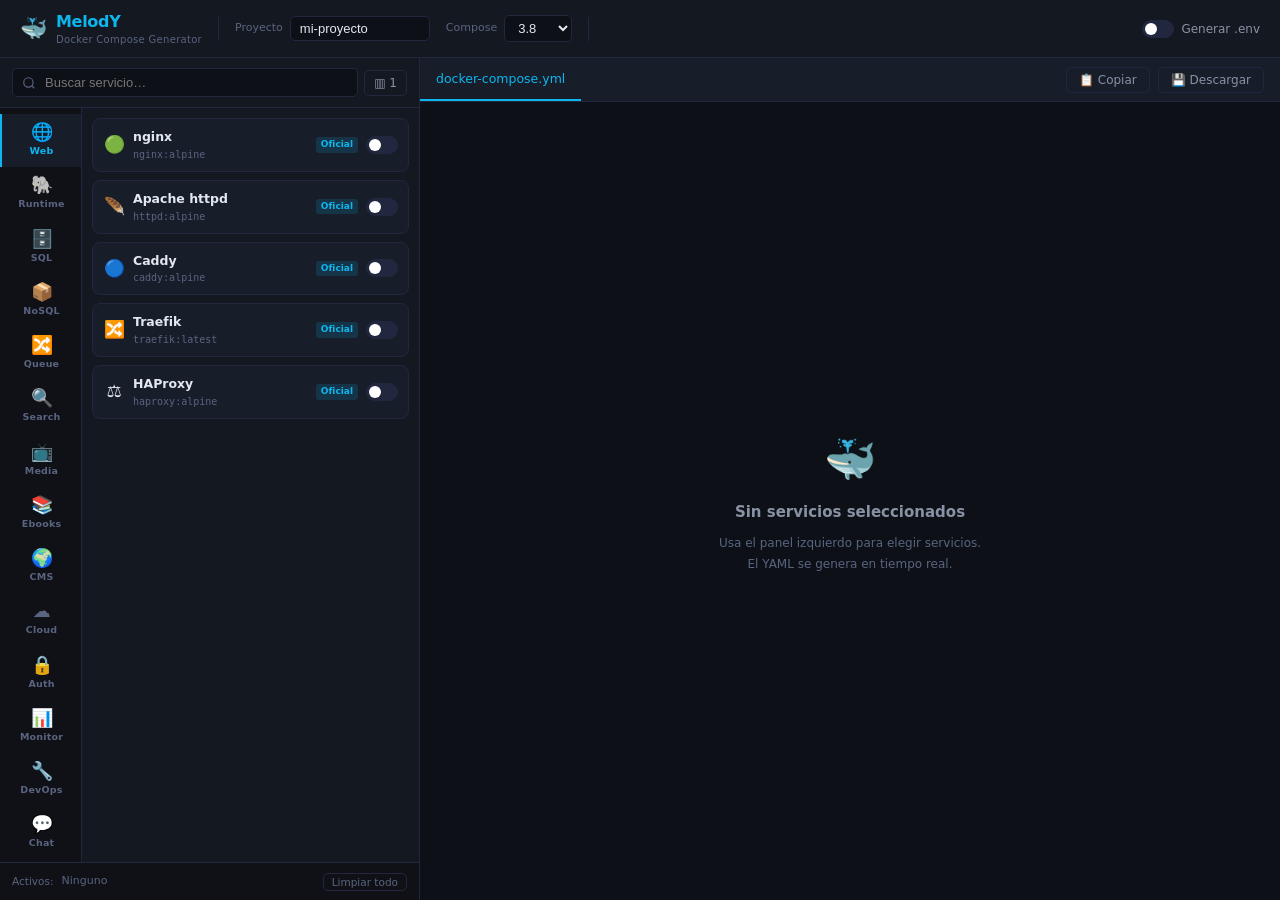
<file: backend/app/static/melody.html>
<!DOCTYPE html>
<html lang="es">
<head>
<meta charset="UTF-8">
<meta name="viewport" content="width=device-width, initial-scale=1.0">
<title>🐳 MelodY · Docker Compose Generator</title>
<style>
:root{
  --p:#0db7ed;--ph:#0aa3d4;--pd:rgba(13,183,237,.12);
  --bg:#0f1117;--bgp:#141821;--bgc:#181d2a;--bga:#1c2133;--bgi:#0d1117;
  --br:#222740;--bra:#0db7ed;
  --tx:#e2e8f0;--txm:#5a6480;--txd:#8892a4;
  --ok:#10b981;--wa:#f59e0b;--er:#ef4444;
  --ls:#f97316;--bi:#10b981;--tr:#8b5cf6;--go:#ef4444;
  --yk:#7dd3fc;--ys:#86efac;--yn:#fbbf24;--yb:#c084fc;--yc:#4b5563;--yd:#64748b;
  --r:8px;--rs:5px;--t:.17s ease;
}
*,*::before,*::after{box-sizing:border-box;margin:0;padding:0}
body{font-family:-apple-system,BlinkMacSystemFont,'Segoe UI',system-ui,sans-serif;background:var(--bg);color:var(--tx);min-height:100vh;font-size:14px;line-height:1.5;overflow:hidden}

/* ── HEADER ── */
.hdr{background:var(--bgp);border-bottom:1px solid var(--br);padding:11px 20px;display:flex;align-items:center;gap:16px;height:58px;flex-shrink:0}
.logo{display:flex;align-items:center;gap:9px;flex-shrink:0}
.logo-icon{font-size:22px}
.logo h1{font-size:16px;font-weight:700;color:var(--p);letter-spacing:-.3px}
.logo sub{font-size:10px;color:var(--txm);font-weight:400;letter-spacing:.3px;display:block;margin-top:-2px}
.hdr-sep{width:1px;height:24px;background:var(--br)}
.hdr-field{display:flex;align-items:center;gap:7px}
.hdr-field label{font-size:11px;color:var(--txm);white-space:nowrap}
.hdr-inp{background:var(--bgi);border:1px solid var(--br);border-radius:var(--rs);color:var(--tx);padding:4px 9px;font-size:13px;transition:border-color var(--t)}
.hdr-inp:focus{outline:none;border-color:var(--p)}
.env-toggle{display:flex;align-items:center;gap:7px;margin-left:auto;cursor:pointer;user-select:none}
.env-toggle label{font-size:12px;color:var(--txd);cursor:pointer}
.env-badge{font-size:10px;padding:2px 7px;border-radius:20px;background:var(--pd);color:var(--p);font-weight:600;display:none}
.env-badge.on{display:inline-block}

/* ── LAYOUT ── */
.layout{display:grid;grid-template-columns:420px 1fr;height:calc(100vh - 58px)}

/* ── LEFT PANEL ── */
.left{display:flex;flex-direction:column;background:var(--bgp);border-right:1px solid var(--br);overflow:hidden}
.search-wrap{padding:10px 12px;flex-shrink:0;border-bottom:1px solid var(--br)}
.search-inp{width:100%;background:var(--bgi);border:1px solid var(--br);border-radius:var(--rs);color:var(--tx);padding:6px 10px 6px 32px;font-size:13px;background-image:url("data:image/svg+xml,%3Csvg xmlns='http://www.w3.org/2000/svg' width='14' height='14' viewBox='0 0 24 24' fill='none' stroke='%235a6480' stroke-width='2'%3E%3Ccircle cx='11' cy='11' r='8'/%3E%3Cpath d='m21 21-4.35-4.35'/%3E%3C/svg%3E");background-repeat:no-repeat;background-position:9px center;transition:border-color var(--t)}
.search-inp:focus{outline:none;border-color:var(--p)}
.panel-mid{display:flex;flex:1;overflow:hidden}

/* ── CATEGORY SIDEBAR ── */
.cat-nav{width:82px;flex-shrink:0;overflow-y:auto;background:var(--bg);border-right:1px solid var(--br);padding:6px 0}
.cat-item{display:flex;flex-direction:column;align-items:center;gap:3px;padding:9px 4px;cursor:pointer;transition:all var(--t);border-left:2px solid transparent;color:var(--txm)}
.cat-item:hover{background:var(--bgc);color:var(--txd)}
.cat-item.active{background:var(--bgc);color:var(--p);border-left-color:var(--p)}
.cat-icon{font-size:18px;line-height:1}
.cat-label{font-size:9.5px;font-weight:600;text-align:center;letter-spacing:.2px}
.cat-count{font-size:9px;background:var(--p);color:#000;border-radius:10px;padding:0 5px;font-weight:700;min-width:16px;text-align:center}

/* ── SERVICE GRID ── */
.svc-area{flex:1;overflow-y:auto;padding:10px}
.svc-grid{display:grid;grid-template-columns:1fr 1fr;gap:8px;align-content:start}
.svc-grid.cols1{grid-template-columns:1fr}
.svc-section-label{grid-column:1/-1;font-size:10px;font-weight:600;color:var(--txm);text-transform:uppercase;letter-spacing:.5px;padding:4px 2px 2px;margin-top:4px}
.svc-section-label:first-child{margin-top:0}

/* ── SERVICE CARD ── */
.svc-card{background:var(--bgc);border:1.5px solid var(--br);border-radius:var(--r);overflow:hidden;transition:border-color var(--t);cursor:default}
.svc-card.on{border-color:var(--p);background:var(--bga)}
.svc-card.expanded{grid-column:1/-1}
.svc-hdr{display:flex;align-items:center;gap:8px;padding:9px 10px;cursor:pointer;user-select:none}
.svc-hdr:hover{background:rgba(255,255,255,.03)}
.svc-icon{font-size:17px;width:22px;text-align:center;flex-shrink:0}
.svc-info{flex:1;min-width:0}
.svc-name{font-size:12.5px;font-weight:600;white-space:nowrap;overflow:hidden;text-overflow:ellipsis}
.svc-img{font-size:10px;color:var(--txm);font-family:monospace;white-space:nowrap;overflow:hidden;text-overflow:ellipsis}
.badge{font-size:9px;padding:1px 5px;border-radius:3px;font-weight:700;flex-shrink:0}
.badge-of{background:rgba(13,183,237,.15);color:var(--p)}
.badge-ls{background:rgba(249,115,22,.15);color:var(--ls)}
.badge-bi{background:rgba(16,185,129,.15);color:var(--bi)}
.badge-tr{background:rgba(139,92,246,.15);color:var(--tr)}
.badge-go{background:rgba(239,68,68,.15);color:var(--go)}

/* ── TOGGLE ── */
.tog{position:relative;width:32px;height:18px;flex-shrink:0}
.tog input{opacity:0;width:0;height:0}
.tsl{position:absolute;inset:0;background:var(--br);border-radius:20px;cursor:pointer;transition:background var(--t)}
.tsl::before{content:'';position:absolute;width:12px;height:12px;left:3px;top:3px;background:#fff;border-radius:50%;transition:transform var(--t)}
.tog input:checked+.tsl{background:var(--p)}
.tog input:checked+.tsl::before{transform:translateX(14px)}

/* ── SERVICE CONFIG ── */
.svc-cfg{display:none;padding:0 10px 10px;flex-direction:column;gap:8px;border-top:1px solid var(--br);padding-top:10px}
.svc-cfg.open{display:flex}
.svc-info-box{display:flex;gap:7px;padding:7px 9px;background:rgba(13,183,237,.06);border:1px solid rgba(13,183,237,.18);border-radius:var(--rs);font-size:11px;color:var(--txd);line-height:1.5}
.svc-warn-box{display:flex;gap:7px;padding:7px 9px;background:rgba(245,158,11,.08);border:1px solid rgba(245,158,11,.25);border-radius:var(--rs);font-size:11px;color:#fbbf24;line-height:1.5}
.fields{display:grid;grid-template-columns:1fr 1fr;gap:6px}
.field{display:flex;flex-direction:column;gap:3px}
.field.full{grid-column:1/-1}
.field label{font-size:10.5px;color:var(--txm);font-weight:500}
.field input,.field select{background:var(--bgi);border:1px solid var(--br);border-radius:var(--rs);color:var(--tx);padding:5px 8px;font-size:12.5px;font-family:inherit;width:100%;transition:border-color var(--t)}
.field input:focus,.field select:focus{outline:none;border-color:var(--p)}
.field select option{background:var(--bgc)}

/* ── CHIPS BAR ── */
.chips-bar{flex-shrink:0;border-top:1px solid var(--br);padding:7px 12px;display:flex;align-items:center;gap:8px;min-height:38px;background:var(--bg)}
.chips-label{font-size:10.5px;color:var(--txm);white-space:nowrap;font-weight:500}
.chips-list{display:flex;flex-wrap:wrap;gap:5px;flex:1}
.chip{display:inline-flex;align-items:center;gap:4px;background:var(--pd);border:1px solid rgba(13,183,237,.3);border-radius:20px;padding:2px 8px;font-size:11px;color:var(--p);font-weight:500}
.chip-x{cursor:pointer;opacity:.6;font-size:13px;line-height:1}
.chip-x:hover{opacity:1}
.chip-warn{background:rgba(245,158,11,.1);border-color:rgba(245,158,11,.3);color:#fbbf24}
.btn-clear{font-size:10.5px;color:var(--txm);background:none;border:1px solid var(--br);border-radius:var(--rs);padding:2px 8px;cursor:pointer;white-space:nowrap;font-family:inherit;transition:all var(--t)}
.btn-clear:hover{border-color:var(--er);color:var(--er)}

/* ── RIGHT PANEL ── */
.right{display:flex;flex-direction:column;overflow:hidden}
.yaml-hdr{display:flex;align-items:center;gap:0;padding:0 16px 0 0;background:var(--bgc);border-bottom:1px solid var(--br);flex-shrink:0;height:44px}
.ytabs{display:flex;height:100%}
.ytab{padding:0 16px;font-size:12.5px;color:var(--txm);background:none;border:none;border-bottom:2px solid transparent;cursor:pointer;font-family:inherit;font-weight:500;transition:all var(--t);height:100%}
.ytab:hover{color:var(--txd)}
.ytab.active{color:var(--p);border-bottom-color:var(--p)}
.yaml-acts{display:flex;gap:8px;margin-left:auto}
.btn{display:inline-flex;align-items:center;gap:5px;padding:5px 12px;border-radius:var(--rs);font-size:12px;font-weight:500;cursor:pointer;transition:all var(--t);border:1px solid transparent;font-family:inherit}
.btn-p{background:var(--p);color:#000;border-color:var(--p)}
.btn-p:hover{background:var(--ph)}
.btn-g{background:transparent;color:var(--txd);border-color:var(--br)}
.btn-g:hover{background:var(--bga);color:var(--tx);border-color:var(--bra)}

/* ── YAML PREVIEW ── */
.yaml-wrap{flex:1;overflow:auto;background:#0d1117}
.yaml-pre{font-family:'SF Mono','Fira Code','Cascadia Code',monospace;font-size:12.5px;line-height:1.75;padding:16px 0;min-height:100%;white-space:pre}
.yl{display:flex}
.yln{color:#2a3040;text-align:right;padding:0 14px;min-width:40px;user-select:none;flex-shrink:0}
.ylc{flex:1;padding-right:16px;white-space:pre}
.yaml-empty{display:flex;flex-direction:column;align-items:center;justify-content:center;height:100%;gap:10px;color:var(--txm);text-align:center;padding:40px}
.yaml-empty-i{font-size:42px}
.yaml-empty-t{font-size:15px;font-weight:600;color:var(--txd)}
.yaml-empty-s{font-size:12px;line-height:1.7}

/* ── YAML COLORS ── */
.yk{color:var(--yk)}.ys{color:var(--ys)}.yn2{color:var(--yn)}.yb2{color:var(--yb)}.yco{color:var(--yc);font-style:italic}.ydd{color:var(--yd)}

/* ── EMPTY CATEGORY ── */
.cat-empty{grid-column:1/-1;text-align:center;padding:30px 10px;color:var(--txm);font-size:13px}

/* ── SCROLLBARS ── */
::-webkit-scrollbar{width:5px;height:5px}
::-webkit-scrollbar-track{background:transparent}
::-webkit-scrollbar-thumb{background:var(--br);border-radius:3px}
::-webkit-scrollbar-thumb:hover{background:var(--txm)}

/* ── TOAST ── */
.toast{position:fixed;bottom:20px;right:20px;padding:9px 16px;background:var(--ok);color:#000;border-radius:var(--rs);font-weight:600;font-size:13px;opacity:0;transform:translateY(6px);transition:all .3s;z-index:1000;pointer-events:none}
.toast.show{opacity:1;transform:translateY(0)}

/* ── SEARCH RESULTS LABEL ── */
.search-label{grid-column:1/-1;font-size:11px;color:var(--txm);padding:2px 2px 4px;font-style:italic}
</style>
</head>
<body>

<header class="hdr">
  <div class="logo">
    <span class="logo-icon">🐳</span>
    <div>
      <h1>MelodY</h1>
      <sub>Docker Compose Generator</sub>
    </div>
  </div>
  <div class="hdr-sep"></div>
  <div class="hdr-field">
    <label>Proyecto</label>
    <input class="hdr-inp" id="projectName" value="mi-proyecto" style="width:140px" oninput="render()">
  </div>
  <div class="hdr-field">
    <label>Compose</label>
    <select class="hdr-inp" id="composeVer" onchange="render()" style="width:68px">
      <option value="3.9">3.9</option>
      <option value="3.8" selected>3.8</option>
      <option value="3.7">3.7</option>
      <option value="3">3</option>
    </select>
  </div>
  <div class="hdr-sep"></div>
  <label class="env-toggle" title="Genera un archivo .env separado con todas las variables sensibles">
    <div class="tog" style="pointer-events:none">
      <input type="checkbox" id="useEnv" onchange="toggleEnv()">
      <span class="tsl"></span>
    </div>
    <span style="font-size:12px;color:var(--txd);cursor:pointer">Generar .env</span>
    <span class="env-badge" id="envBadge">.env</span>
  </label>
</header>

<div class="layout">
  <div class="left">
    <div class="search-wrap" style="display:flex;gap:6px;align-items:center">
      <input class="search-inp" id="searchInp" type="text" placeholder="Buscar servicio…" oninput="onSearch()" style="flex:1">
      <button class="btn btn-g" id="colToggle" onclick="toggleCols()" title="Columnas" style="padding:5px 9px;flex-shrink:0">▦ 2</button>
    </div>
    <div class="panel-mid">
      <nav class="cat-nav" id="catNav"></nav>
      <div class="svc-area">
        <div class="svc-grid" id="svcGrid"></div>
      </div>
    </div>
    <div class="chips-bar" id="chipsBar">
      <span class="chips-label">Activos:</span>
      <div class="chips-list" id="chipsList"><span style="font-size:11px;color:var(--txm)">Ninguno</span></div>
      <button class="btn-clear" onclick="clearAll()">Limpiar todo</button>
    </div>
  </div>

  <div class="right">
    <div class="yaml-hdr">
      <div class="ytabs">
        <button class="ytab active" id="tab-yaml" onclick="switchTab('yaml')">docker-compose.yml</button>
        <button class="ytab" id="tab-env" onclick="switchTab('env')" style="display:none">.env</button>
      </div>
      <div class="yaml-acts">
        <button class="btn btn-g" onclick="copyContent()">📋 Copiar</button>
        <button class="btn btn-g" onclick="downloadContent()">💾 Descargar</button>
        <button class="btn btn-p" id="deployBtn" onclick="deployToComeback()" style="display:none">🚀 Desplegar en comeback</button>
      </div>
    </div>
    <div class="yaml-wrap" id="yamlWrap">
      <div class="yaml-empty" id="yamlEmpty">
        <div class="yaml-empty-i">🐳</div>
        <div class="yaml-empty-t">Sin servicios seleccionados</div>
        <div class="yaml-empty-s">Usa el panel izquierdo para elegir servicios.<br>El YAML se genera en tiempo real.</div>
      </div>
      <pre class="yaml-pre" id="yamlPre" style="display:none"></pre>
    </div>
  </div>
</div>

<div class="toast" id="toast"></div>

<script>
// ═══════════════════════════════════════════════════════════
// CATALOG
// ═══════════════════════════════════════════════════════════
const R={id:'restart',label:'Restart',type:'select',options:['unless-stopped','always','on-failure','no'],default:'unless-stopped'};
const PUID={id:'puid',label:'PUID',type:'number',default:'1000'};
const PGID={id:'pgid',label:'PGID',type:'number',default:'1000'};

const CATALOG=[
{id:'web',icon:'🌐',label:'Web',services:[
  {id:'nginx',name:'nginx',icon:'🟢',img:'nginx:alpine',badge:'of',info:'Servidor web de alto rendimiento. Sin PHP incluido — úsalo con php-fpm de la categoría Runtime.',
   fields:[{id:'tag',label:'Versión',type:'select',options:['alpine','stable-alpine','1.25-alpine','1.24-alpine','latest'],default:'alpine'},{id:'httpPort',label:'Puerto HTTP',type:'number',default:'80'},{id:'httpsPort',label:'Puerto HTTPS',type:'number',default:'443'},{id:'wwwRoot',label:'Document root',type:'text',default:'./www'},{id:'cfgPath',label:'Config dir (conf.d)',type:'text',default:'./nginx/conf.d'},R]},
  {id:'apache',name:'Apache httpd',icon:'🪶',img:'httpd:alpine',badge:'of',info:'Servidor HTTP Apache clásico. Sin PHP. Con PHP activo en Runtime, usar php:X-apache como variante combinada.',
   fields:[{id:'tag',label:'Versión',type:'select',options:['alpine','2.4-alpine','2.4','latest'],default:'alpine'},{id:'httpPort',label:'Puerto HTTP',type:'number',default:'80'},{id:'wwwRoot',label:'Document root',type:'text',default:'./www'},R]},
  {id:'caddy',name:'Caddy',icon:'🔵',img:'caddy:alpine',badge:'of',info:'Servidor web con HTTPS automático (Let\'s Encrypt). Caddyfile simple y potente.',
   fields:[{id:'tag',label:'Versión',type:'select',options:['alpine','latest','2-alpine'],default:'alpine'},{id:'httpPort',label:'Puerto HTTP',type:'number',default:'80'},{id:'httpsPort',label:'Puerto HTTPS',type:'number',default:'443'},{id:'caddyfile',label:'Caddyfile path',type:'text',default:'./Caddyfile'},{id:'wwwRoot',label:'Document root',type:'text',default:'./www'},R]},
  {id:'traefik',name:'Traefik',icon:'🔀',img:'traefik:latest',badge:'of',info:'Reverse proxy con autodiscovery Docker. Gestiona routing, SSL y load balancing automáticamente.',
   fields:[{id:'tag',label:'Versión',type:'select',options:['latest','v3.0','v2.10'],default:'latest'},{id:'httpPort',label:'Puerto HTTP',type:'number',default:'80'},{id:'httpsPort',label:'Puerto HTTPS',type:'number',default:'443'},{id:'dashPort',label:'Dashboard',type:'number',default:'8080'},R]},
  {id:'haproxy',name:'HAProxy',icon:'⚖️',img:'haproxy:alpine',badge:'of',info:'Load balancer de alta disponibilidad. Requiere haproxy.cfg manual.',
   fields:[{id:'tag',label:'Versión',type:'select',options:['alpine','latest','2.9-alpine'],default:'alpine'},{id:'httpPort',label:'Puerto HTTP',type:'number',default:'80'},{id:'httpsPort',label:'Puerto HTTPS',type:'number',default:'443'},{id:'cfgPath',label:'Config file',type:'text',default:'./haproxy/haproxy.cfg'},R]},
]},

{id:'runtime',icon:'🐘',label:'Runtime',services:[
  {id:'phpfpm',name:'PHP-FPM',icon:'🐘',img:'php:8.2-fpm',badge:'of',info:'📦 Extensiones base: opcache, json. Para uso con nginx. Para extensiones adicionales, gestiona tu propio Dockerfile.',
   fields:[{id:'version',label:'Versión PHP',type:'select',options:['8.3','8.2','8.1','8.0','7.4'],default:'8.2'},{id:'memLimit',label:'Memory limit',type:'text',default:'128M'},{id:'uploadSize',label:'Upload max size',type:'text',default:'64M'},{id:'execTime',label:'Max exec time (s)',type:'number',default:'30'},{id:'wwwRoot',label:'Document root',type:'text',default:'./www'},R]},
  {id:'nodejs',name:'Node.js',icon:'🟩',img:'node:20-alpine',badge:'of',info:'Runtime JavaScript. Las dependencias del proyecto se gestionan vía package.json.',
   fields:[{id:'version',label:'Versión',type:'select',options:['22-alpine','20-alpine','18-alpine','lts-alpine','latest'],default:'20-alpine'},{id:'port',label:'Puerto',type:'number',default:'3000'},{id:'appDir',label:'App directory',type:'text',default:'./app'},{id:'cmd',label:'Comando inicio',type:'text',default:'node index.js'},R]},
  {id:'python',name:'Python',icon:'🐍',img:'python:3.12-alpine',badge:'of',info:'Runtime Python. Dependencias vía requirements.txt.',
   fields:[{id:'version',label:'Versión',type:'select',options:['3.12-alpine','3.11-alpine','3.12-slim','latest'],default:'3.12-alpine'},{id:'port',label:'Puerto',type:'number',default:'8000'},{id:'appDir',label:'App directory',type:'text',default:'./app'},{id:'cmd',label:'Comando inicio',type:'text',default:'python app.py'},R]},
  {id:'deno',name:'Deno',icon:'🦕',img:'denoland/deno:alpine',badge:'of',info:'Runtime JavaScript/TypeScript seguro. Alternativa moderna a Node.js.',
   fields:[{id:'tag',label:'Versión',type:'select',options:['alpine','latest'],default:'alpine'},{id:'port',label:'Puerto',type:'number',default:'8000'},{id:'appDir',label:'App directory',type:'text',default:'./app'},{id:'cmd',label:'Comando inicio',type:'text',default:'deno run --allow-net main.ts'},R]},
]},

{id:'sql',icon:'🗄️',label:'SQL',services:[
  {id:'mariadb',name:'MariaDB',icon:'🐬',img:'mariadb:latest',badge:'of',info:'Base de datos relacional. Compatible con MySQL. Recomendada para WordPress, Drupal y Joomla.',
   fields:[{id:'tag',label:'Versión',type:'select',options:['latest','11','10.11','10.6'],default:'latest'},{id:'rootPass',label:'Root password',type:'text',default:'root_secret',envKey:'MARIADB_ROOT_PASSWORD'},{id:'db',label:'Database',type:'text',default:'mydb'},{id:'user',label:'Usuario',type:'text',default:'dbuser',envKey:'MARIADB_USER'},{id:'pass',label:'Password',type:'text',default:'db_secret',envKey:'MARIADB_PASSWORD'},{id:'port',label:'Puerto',type:'number',default:'3306'},R]},
  {id:'mysql',name:'MySQL',icon:'🐬',img:'mysql:8.0',badge:'of',info:'Base de datos relacional de Oracle. Ampliamente compatible con aplicaciones empresariales.',
   fields:[{id:'tag',label:'Versión',type:'select',options:['8.0','8.3','5.7','latest'],default:'8.0'},{id:'rootPass',label:'Root password',type:'text',default:'root_secret',envKey:'MYSQL_ROOT_PASSWORD'},{id:'db',label:'Database',type:'text',default:'mydb'},{id:'user',label:'Usuario',type:'text',default:'dbuser',envKey:'MYSQL_USER'},{id:'pass',label:'Password',type:'text',default:'db_secret',envKey:'MYSQL_PASSWORD'},{id:'port',label:'Puerto',type:'number',default:'3306'},R]},
  {id:'postgres',name:'PostgreSQL',icon:'🐘',img:'postgres:16-alpine',badge:'of',info:'Base de datos relacional avanzada. Recomendada para Gitea, Mattermost, Matrix y Nextcloud.',
   fields:[{id:'tag',label:'Versión',type:'select',options:['16-alpine','15-alpine','14-alpine','latest'],default:'16-alpine'},{id:'user',label:'Usuario',type:'text',default:'pguser',envKey:'POSTGRES_USER'},{id:'pass',label:'Password',type:'text',default:'pg_secret',envKey:'POSTGRES_PASSWORD'},{id:'db',label:'Database',type:'text',default:'mydb'},{id:'port',label:'Puerto',type:'number',default:'5432'},R]},
]},

{id:'nosql',icon:'📦',label:'NoSQL',services:[
  {id:'mongodb',name:'MongoDB',icon:'🍃',img:'mongo:latest',badge:'of',info:'Base de datos orientada a documentos JSON. Necesaria para Rocket.Chat.',
   fields:[{id:'tag',label:'Versión',type:'select',options:['latest','7.0','6.0','5.0'],default:'latest'},{id:'rootUser',label:'Root user',type:'text',default:'admin',envKey:'MONGO_INITDB_ROOT_USERNAME'},{id:'rootPass',label:'Root password',type:'text',default:'mongo_secret',envKey:'MONGO_INITDB_ROOT_PASSWORD'},{id:'db',label:'Init database',type:'text',default:'mydb'},{id:'port',label:'Puerto',type:'number',default:'27017'},R]},
  {id:'redis',name:'Redis',icon:'🔴',img:'redis:alpine',badge:'of',info:'Cache en memoria y message broker. Usado por WordPress, Nextcloud y muchos más.',
   fields:[{id:'tag',label:'Versión',type:'select',options:['alpine','7-alpine','6-alpine','latest'],default:'alpine'},{id:'port',label:'Puerto',type:'number',default:'6379'},{id:'pass',label:'Password (vacío = sin auth)',type:'text',default:'',envKey:'REDIS_PASSWORD'},{id:'maxMem',label:'Max memory',type:'text',default:'256mb'},R]},
  {id:'memcached',name:'Memcached',icon:'🟡',img:'memcached:alpine',badge:'of',info:'Cache en memoria distribuida. Alternativa ligera a Redis.',
   fields:[{id:'tag',label:'Versión',type:'select',options:['alpine','latest','1.6-alpine'],default:'alpine'},{id:'port',label:'Puerto',type:'number',default:'11211'},{id:'memory',label:'Memoria (MB)',type:'number',default:'64'},R]},
  {id:'couchdb',name:'CouchDB',icon:'🛋️',img:'couchdb:latest',badge:'of',info:'Base de datos NoSQL con API HTTP REST nativa. Sincronización offline integrada.',
   fields:[{id:'tag',label:'Versión',type:'select',options:['latest','3.3','3.2'],default:'latest'},{id:'user',label:'Admin user',type:'text',default:'admin',envKey:'COUCHDB_USER'},{id:'pass',label:'Admin password',type:'text',default:'couch_secret',envKey:'COUCHDB_PASSWORD'},{id:'port',label:'Puerto',type:'number',default:'5984'},R]},
]},

{id:'queue',icon:'🔀',label:'Queue',services:[
  {id:'rabbitmq',name:'RabbitMQ',icon:'🐰',img:'rabbitmq:management-alpine',badge:'of',info:'Message broker AMQP con UI de gestión en el puerto 15672.',
   fields:[{id:'tag',label:'Versión',type:'select',options:['management-alpine','management','3-management-alpine'],default:'management-alpine'},{id:'user',label:'Usuario',type:'text',default:'admin',envKey:'RABBITMQ_DEFAULT_USER'},{id:'pass',label:'Password',type:'text',default:'rabbit_secret',envKey:'RABBITMQ_DEFAULT_PASS'},{id:'port',label:'Puerto AMQP',type:'number',default:'5672'},{id:'mgmtPort',label:'Puerto UI',type:'number',default:'15672'},R]},
  {id:'nats',name:'NATS',icon:'📡',img:'nats:alpine',badge:'of',info:'Message broker ultraligero para microservicios. Latencia muy baja.',
   fields:[{id:'tag',label:'Versión',type:'select',options:['alpine','latest','2-alpine'],default:'alpine'},{id:'port',label:'Puerto cliente',type:'number',default:'4222'},{id:'monPort',label:'Puerto monitoring',type:'number',default:'8222'},R]},
  {id:'kafka',name:'Kafka',icon:'📨',img:'bitnami/kafka:latest',badge:'bi',info:'Plataforma de streaming distribuido. Imagen Bitnami con KRaft mode (sin ZooKeeper).',
   fields:[{id:'tag',label:'Versión',type:'select',options:['latest','3.6','3.5'],default:'latest'},{id:'port',label:'Puerto',type:'number',default:'9092'},R]},
]},

{id:'search',icon:'🔍',label:'Search',services:[
  {id:'elasticsearch',name:'Elasticsearch',icon:'🔍',img:'elasticsearch:8.11.0',badge:'of',info:'Motor de búsqueda y análisis. RAM mínima recomendada: 2 GB. Añade kibana para UI.',
   fields:[{id:'version',label:'Versión',type:'select',options:['8.11.0','8.10.0','7.17.0'],default:'8.11.0'},{id:'port',label:'Puerto HTTP',type:'number',default:'9200'},{id:'heapSize',label:'JVM Heap size',type:'text',default:'512m'},{id:'clusterName',label:'Cluster name',type:'text',default:'my-cluster'},R]},
  {id:'meilisearch',name:'MeiliSearch',icon:'🔎',img:'getmeili/meilisearch:latest',badge:'of',info:'Motor de búsqueda rápido y fácil. Alternativa ligera a Elasticsearch.',
   fields:[{id:'tag',label:'Versión',type:'select',options:['latest','v1.5','v1.4'],default:'latest'},{id:'port',label:'Puerto',type:'number',default:'7700'},{id:'masterKey',label:'Master Key',type:'text',default:'my_master_key',envKey:'MEILI_MASTER_KEY'},R]},
  {id:'opensearch',name:'OpenSearch',icon:'🔏',img:'opensearchproject/opensearch:latest',badge:'of',info:'Fork open source de Elasticsearch. Compatible con la API ES.',
   fields:[{id:'tag',label:'Versión',type:'select',options:['latest','2.11.0','2.10.0'],default:'latest'},{id:'port',label:'Puerto HTTP',type:'number',default:'9200'},{id:'heapSize',label:'JVM Heap size',type:'text',default:'512m'},R]},
]},

{id:'media',icon:'📺',label:'Media',services:[
  {id:'jellyfin',name:'Jellyfin',icon:'🎬',img:'jellyfin/jellyfin:latest',badge:'of',info:'Servidor multimedia libre y open source. Transcoding, Series, Películas, Música.',
   fields:[{id:'port',label:'Puerto web',type:'number',default:'8096'},{id:'mediaPath',label:'Directorio media',type:'text',default:'./media'},{id:'cfgPath',label:'Config dir',type:'text',default:'./jellyfin/config'},{id:'cachePath',label:'Cache dir',type:'text',default:'./jellyfin/cache'},R]},
  {id:'plex',name:'Plex',icon:'🎭',img:'linuxserver/plex:latest',badge:'ls',info:'Servidor multimedia Plex. Linuxserver.io: multiarch, actualizaciones automáticas.',
   fields:[{id:'port',label:'Puerto',type:'number',default:'32400'},{id:'mediaPath',label:'Directorio media',type:'text',default:'./media'},{id:'cfgPath',label:'Config dir',type:'text',default:'./plex/config'},{id:'claimToken',label:'Plex Claim token',type:'text',default:'',envKey:'PLEX_CLAIM'},PUID,PGID,R]},
  {id:'emby',name:'Emby',icon:'📡',img:'linuxserver/emby:latest',badge:'ls',info:'Servidor multimedia alternativo a Plex. Imagen Linuxserver.io.',
   fields:[{id:'port',label:'Puerto HTTP',type:'number',default:'8096'},{id:'httpsPort',label:'Puerto HTTPS',type:'number',default:'8920'},{id:'mediaPath',label:'Directorio media',type:'text',default:'./media'},{id:'cfgPath',label:'Config dir',type:'text',default:'./emby/config'},PUID,PGID,R]},
  {id:'navidrome',name:'Navidrome',icon:'🎵',img:'deluan/navidrome:latest',badge:'of',info:'Servidor de música compatible con Subsonic/Airsonic API.',
   fields:[{id:'port',label:'Puerto',type:'number',default:'4533'},{id:'musicPath',label:'Directorio música',type:'text',default:'./music'},{id:'dataPath',label:'Data dir',type:'text',default:'./navidrome/data'},R]},
  {id:'airsonic',name:'Airsonic',icon:'🎸',img:'linuxserver/airsonic-advanced:latest',badge:'ls',info:'Servidor de música fork con mejoras. Imagen Linuxserver.io.',
   fields:[{id:'port',label:'Puerto',type:'number',default:'4040'},{id:'musicPath',label:'Directorio música',type:'text',default:'./music'},{id:'cfgPath',label:'Config dir',type:'text',default:'./airsonic/config'},PUID,PGID,R]},
  {id:'funkwhale',name:'Funkwhale',icon:'🎶',img:'funkwhale/all-in-one:latest',badge:'of',info:'Plataforma social de música federada (ActivityPub). Necesita PostgreSQL.',
   fields:[{id:'port',label:'Puerto',type:'number',default:'80'},{id:'hostname',label:'Hostname',type:'text',default:'localhost'},{id:'adminUser',label:'Admin user',type:'text',default:'admin',envKey:'FUNKWHALE_ADMIN_USERNAME'},{id:'adminPass',label:'Admin password',type:'text',default:'fw_secret',envKey:'FUNKWHALE_ADMIN_PASSWORD'},{id:'dataPath',label:'Data dir',type:'text',default:'./funkwhale/data'},R]},
]},

{id:'ebooks',icon:'📚',label:'Ebooks',services:[
  {id:'calibreweb',name:'Calibre-web',icon:'📖',img:'linuxserver/calibre-web:latest',badge:'ls',info:'Interfaz web para biblioteca Calibre. Requiere biblioteca Calibre existente en el host.',
   fields:[{id:'port',label:'Puerto',type:'number',default:'8083'},{id:'booksPath',label:'Directorio libros (Calibre)',type:'text',default:'./books'},{id:'cfgPath',label:'Config dir',type:'text',default:'./calibre-web/config'},PUID,PGID,R]},
  {id:'kavita',name:'Kavita',icon:'📗',img:'jvmilazz0/kavita:latest',badge:'of',info:'Servidor de manga, cómics y libros. Interfaz moderna y rápida.',
   fields:[{id:'port',label:'Puerto',type:'number',default:'5000'},{id:'libraryPath',label:'Directorio biblioteca',type:'text',default:'./books'},{id:'dataPath',label:'Data dir',type:'text',default:'./kavita/data'},R]},
  {id:'komga',name:'Komga',icon:'📕',img:'gotson/komga:latest',badge:'of',info:'Servidor de cómics y manga con API Komga. Interfaz moderna.',
   fields:[{id:'port',label:'Puerto',type:'number',default:'25600'},{id:'libraryPath',label:'Directorio biblioteca',type:'text',default:'./books'},{id:'cfgPath',label:'Config dir',type:'text',default:'./komga'},R]},
  {id:'ubooquity',name:'Ubooquity',icon:'📘',img:'linuxserver/ubooquity:latest',badge:'ls',info:'Servidor de libros y cómics con soporte OPDS. Imagen Linuxserver.io.',
   fields:[{id:'port',label:'Puerto User',type:'number',default:'2202'},{id:'adminPort',label:'Puerto Admin',type:'number',default:'2203'},{id:'booksPath',label:'Directorio libros',type:'text',default:'./books'},{id:'cfgPath',label:'Config dir',type:'text',default:'./ubooquity/config'},PUID,PGID,R]},
]},

{id:'cms',icon:'🌍',label:'CMS',services:[
  {id:'wordpress',name:'WordPress',icon:'🔵',img:'wordpress:latest',badge:'of',hasIWS:true,
   info:'📦 Incluye: Apache, PHP 8.2, gd, mysqli, zip, mbstring, xml, opcache. Conectar con MariaDB o MySQL.',
   fields:[{id:'tag',label:'Imagen',type:'select',options:['latest','php8.2-apache','php8.1-apache','php8.2-fpm-alpine'],default:'latest'},{id:'port',label:'Puerto',type:'number',default:'80'},{id:'dbHost',label:'DB Host (servicio)',type:'text',default:'mariadb'},{id:'dbName',label:'DB Name',type:'text',default:'wordpress'},{id:'dbUser',label:'DB User',type:'text',default:'wp_user',envKey:'WORDPRESS_DB_USER'},{id:'dbPass',label:'DB Password',type:'text',default:'wp_secret',envKey:'WORDPRESS_DB_PASSWORD'},{id:'tablePrefix',label:'Table prefix',type:'text',default:'wp_'},R]},
  {id:'drupal',name:'Drupal',icon:'💧',img:'drupal:latest',badge:'of',hasIWS:true,
   info:'📦 Incluye: Apache, PHP 8.2, gd, pdo, pdo_mysql, xml, opcache. Conectar con MariaDB, MySQL o PostgreSQL.',
   fields:[{id:'tag',label:'Imagen',type:'select',options:['latest','10-php8.2-apache','10-php8.1-apache'],default:'latest'},{id:'port',label:'Puerto',type:'number',default:'80'},{id:'cfgPath',label:'Config dir',type:'text',default:'./drupal/config'},R]},
  {id:'joomla',name:'Joomla',icon:'🟠',img:'joomla:latest',badge:'of',hasIWS:true,
   info:'📦 Incluye: Apache, PHP 8.1, pdo, pdo_mysql, mysqli, json, zip. Conectar con MariaDB o MySQL.',
   fields:[{id:'tag',label:'Imagen',type:'select',options:['latest','php8.1-apache','php8.0-apache'],default:'latest'},{id:'port',label:'Puerto',type:'number',default:'80'},{id:'dbHost',label:'DB Host',type:'text',default:'mariadb'},{id:'dbUser',label:'DB User',type:'text',default:'joomla_user',envKey:'JOOMLA_DB_USER'},{id:'dbPass',label:'DB Password',type:'text',default:'joomla_secret',envKey:'JOOMLA_DB_PASSWORD'},{id:'dbName',label:'DB Name',type:'text',default:'joomla_db'},R]},
  {id:'ghost',name:'Ghost',icon:'👻',img:'ghost:alpine',badge:'of',hasIWS:false,
   info:'📦 Incluye: Node.js, Ghost CMS. Plataforma de blogging moderna. Conectar con MySQL.',
   fields:[{id:'tag',label:'Versión',type:'select',options:['alpine','latest','5-alpine'],default:'alpine'},{id:'port',label:'Puerto',type:'number',default:'2368'},{id:'url',label:'URL del sitio',type:'text',default:'http://localhost:2368'},{id:'dbHost',label:'DB Host',type:'text',default:'mysql'},{id:'dbUser',label:'DB User',type:'text',default:'ghost_user',envKey:'DB_USER'},{id:'dbPass',label:'DB Password',type:'text',default:'ghost_secret',envKey:'DB_PASS'},{id:'dbName',label:'DB Name',type:'text',default:'ghost_db'},R]},
  {id:'nextcloud',name:'Nextcloud',icon:'☁️',img:'nextcloud:apache',badge:'of',hasIWS:true,
   info:'📦 Incluye: Apache, PHP 8.2, todas las extensiones necesarias. Nube personal y empresarial.',
   fields:[{id:'tag',label:'Imagen',type:'select',options:['apache','fpm-alpine','latest'],default:'apache'},{id:'port',label:'Puerto',type:'number',default:'80'},{id:'adminUser',label:'Admin user',type:'text',default:'admin',envKey:'NEXTCLOUD_ADMIN_USER'},{id:'adminPass',label:'Admin password',type:'text',default:'nc_secret',envKey:'NEXTCLOUD_ADMIN_PASSWORD'},{id:'dataPath',label:'Data dir',type:'text',default:'./nextcloud/data'},R]},
]},

{id:'cloud',icon:'☁️',label:'Cloud',services:[
  {id:'minio',name:'MinIO',icon:'🪣',img:'minio/minio:latest',badge:'of',info:'Almacenamiento de objetos compatible con S3. Ideal para backups y archivos estáticos.',
   fields:[{id:'apiPort',label:'Puerto API',type:'number',default:'9000'},{id:'consolePort',label:'Puerto Console',type:'number',default:'9001'},{id:'user',label:'Root user',type:'text',default:'minioadmin',envKey:'MINIO_ROOT_USER'},{id:'pass',label:'Root password',type:'text',default:'minio_secret',envKey:'MINIO_ROOT_PASSWORD'},{id:'dataPath',label:'Data dir',type:'text',default:'./minio/data'},R]},
  {id:'filebrowser',name:'FileBrowser',icon:'📁',img:'filebrowser/filebrowser:latest',badge:'of',info:'Explorador de archivos web con autenticación. Gestión de ficheros via navegador.',
   fields:[{id:'port',label:'Puerto',type:'number',default:'8080'},{id:'rootPath',label:'Directorio raíz',type:'text',default:'./files'},{id:'cfgPath',label:'Config dir',type:'text',default:'./filebrowser'},R]},
  {id:'vaultwarden',name:'Vaultwarden',icon:'🔑',img:'vaultwarden/server:latest',badge:'of',info:'Servidor Bitwarden open source. Gestor de contraseñas self-hosted.',
   fields:[{id:'port',label:'Puerto',type:'number',default:'80'},{id:'adminToken',label:'Admin token',type:'text',default:'',envKey:'ADMIN_TOKEN'},{id:'dataPath',label:'Data dir',type:'text',default:'./vaultwarden/data'},{id:'domain',label:'Domain',type:'text',default:'http://localhost'},R]},
  {id:'seafile',name:'Seafile',icon:'🌊',img:'seafileltd/seafile-mc:latest',badge:'of',info:'Sincronización de archivos eficiente. Necesita MariaDB y Memcached.',
   fields:[{id:'port',label:'Puerto',type:'number',default:'80'},{id:'adminEmail',label:'Admin email',type:'text',default:'admin@example.com',envKey:'SEAFILE_ADMIN_EMAIL'},{id:'adminPass',label:'Admin password',type:'text',default:'seafile_secret',envKey:'SEAFILE_ADMIN_PASSWORD'},{id:'dataPath',label:'Data dir',type:'text',default:'./seafile/data'},R]},
]},

{id:'auth',icon:'🔒',label:'Auth',services:[
  {id:'authelia',name:'Authelia',icon:'🛡️',img:'authelia/authelia:latest',badge:'of',info:'Portal SSO con 2FA. Se integra con Traefik/nginx como middleware de autenticación.',
   fields:[{id:'port',label:'Puerto',type:'number',default:'9091'},{id:'cfgPath',label:'Config dir',type:'text',default:'./authelia/config'},R]},
  {id:'keycloak',name:'Keycloak',icon:'🔐',img:'keycloak/keycloak:latest',badge:'of',info:'Solución IAM/SSO empresarial. OAuth2, OIDC, SAML. En producción: conectar a PostgreSQL.',
   fields:[{id:'port',label:'Puerto',type:'number',default:'8080'},{id:'adminUser',label:'Admin user',type:'text',default:'admin',envKey:'KEYCLOAK_ADMIN'},{id:'adminPass',label:'Admin password',type:'text',default:'kc_secret',envKey:'KEYCLOAK_ADMIN_PASSWORD'},R]},
  {id:'wgeasy',name:'WireGuard Easy',icon:'🔰',img:'ghcr.io/wg-easy/wg-easy:latest',badge:'tr',info:'WireGuard VPN con interfaz web. La opción más simple para una VPN self-hosted.',
   fields:[{id:'vpnPort',label:'Puerto VPN (UDP)',type:'number',default:'51820'},{id:'uiPort',label:'Puerto UI web',type:'number',default:'51821'},{id:'wgHost',label:'IP/dominio público',type:'text',default:'0.0.0.0',envKey:'WG_HOST'},{id:'pass',label:'UI Password',type:'text',default:'wg_secret',envKey:'PASSWORD'},R]},
  {id:'portainer_agent',name:'Portainer Agent',icon:'🤖',img:'portainer/agent:latest',badge:'of',info:'Agente para gestión remota desde Portainer CE. Acceso al socket Docker.',
   fields:[{id:'port',label:'Puerto',type:'number',default:'9001'},R]},
]},

{id:'monitoring',icon:'📊',label:'Monitor',services:[
  {id:'grafana',name:'Grafana',icon:'📈',img:'grafana/grafana:latest',badge:'of',info:'Visualización y dashboards. Conecta con Prometheus, Elasticsearch y más.',
   fields:[{id:'port',label:'Puerto',type:'number',default:'3000'},{id:'adminUser',label:'Admin user',type:'text',default:'admin',envKey:'GF_SECURITY_ADMIN_USER'},{id:'adminPass',label:'Admin password',type:'text',default:'grafana_secret',envKey:'GF_SECURITY_ADMIN_PASSWORD'},R]},
  {id:'prometheus',name:'Prometheus',icon:'🔥',img:'prom/prometheus:latest',badge:'of',info:'Monitorización y alertas por scraping HTTP.',
   fields:[{id:'port',label:'Puerto',type:'number',default:'9090'},{id:'cfgPath',label:'Config file',type:'text',default:'./prometheus.yml'},R]},
  {id:'uptimekuma',name:'Uptime Kuma',icon:'🟢',img:'louislam/uptime-kuma:latest',badge:'tr',info:'Monitor de disponibilidad. Alertas Telegram, Slack, email, Discord y más.',
   fields:[{id:'port',label:'Puerto',type:'number',default:'3001'},{id:'dataPath',label:'Data dir',type:'text',default:'./uptime-kuma/data'},R]},
  {id:'portainer',name:'Portainer CE',icon:'🐳',img:'portainer/portainer-ce:latest',badge:'of',info:'Gestión visual de contenedores Docker vía interfaz web.',
   fields:[{id:'httpPort',label:'Puerto HTTP',type:'number',default:'9000'},{id:'httpsPort',label:'Puerto HTTPS',type:'number',default:'9443'},{id:'dataPath',label:'Data dir',type:'text',default:'./portainer/data'},R]},
  {id:'netdata',name:'Netdata',icon:'📉',img:'netdata/netdata:latest',badge:'of',info:'Monitorización en tiempo real del sistema y contenedores. Sin configuración.',
   fields:[{id:'port',label:'Puerto',type:'number',default:'19999'},R]},
  {id:'cadvisor',name:'cAdvisor',icon:'📊',img:'gcr.io/cadvisor/cadvisor:latest',badge:'go',info:'Métricas de uso de recursos por contenedor. Se integra con Prometheus.',
   fields:[{id:'port',label:'Puerto',type:'number',default:'8080'},R]},
]},

{id:'devops',icon:'🔧',label:'DevOps',services:[
  {id:'gitea',name:'Gitea',icon:'🍵',img:'gitea/gitea:latest',badge:'of',info:'Servidor Git self-hosted ligero. Alternativa a GitHub/GitLab. Recomendado con PostgreSQL.',
   fields:[{id:'httpPort',label:'Puerto web',type:'number',default:'3000'},{id:'sshPort',label:'Puerto SSH',type:'number',default:'222'},{id:'dataPath',label:'Data dir',type:'text',default:'./gitea/data'},R]},
  {id:'jenkins',name:'Jenkins',icon:'🤵',img:'jenkins/jenkins:lts-jdk17',badge:'of',info:'Servidor CI/CD con amplio ecosistema de plugins.',
   fields:[{id:'tag',label:'Versión',type:'select',options:['lts-jdk17','lts-jdk11','latest'],default:'lts-jdk17'},{id:'httpPort',label:'Puerto web',type:'number',default:'8080'},{id:'agentPort',label:'Puerto agentes',type:'number',default:'50000'},{id:'dataPath',label:'Data dir',type:'text',default:'./jenkins/data'},{id:'javaOpts',label:'JAVA_OPTS',type:'text',default:'-Xmx512m'},R]},
  {id:'woodpecker',name:'Woodpecker CI',icon:'🪵',img:'woodpeckerci/woodpecker-server:latest',badge:'of',info:'CI/CD ligero. Fork de Drone CI. Integración nativa con Gitea.',
   fields:[{id:'port',label:'Puerto web',type:'number',default:'8000'},{id:'grpcPort',label:'Puerto GRPC',type:'number',default:'9000'},{id:'dataPath',label:'Data dir',type:'text',default:'./woodpecker/data'},{id:'giteaUrl',label:'Gitea URL',type:'text',default:'http://gitea:3000'},R]},
  {id:'registry',name:'Docker Registry',icon:'📦',img:'registry:2',badge:'of',info:'Registro privado de imágenes Docker. Alternativa self-hosted a Docker Hub.',
   fields:[{id:'port',label:'Puerto',type:'number',default:'5000'},{id:'dataPath',label:'Data dir',type:'text',default:'./registry/data'},R]},
]},

{id:'chat',icon:'💬',label:'Chat',services:[
  {id:'rocketchat',name:'Rocket.Chat',icon:'🚀',img:'rocket.chat:latest',badge:'of',info:'Plataforma de comunicación self-hosted. Alternativa a Slack. Necesita MongoDB.',
   fields:[{id:'port',label:'Puerto',type:'number',default:'3000'},{id:'mongoUrl',label:'MongoDB URL',type:'text',default:'mongodb://mongodb:27017/rocketchat'},{id:'rootUrl',label:'Root URL',type:'text',default:'http://localhost:3000'},R]},
  {id:'matrix',name:'Matrix Synapse',icon:'🔗',img:'matrixdotorg/synapse:latest',badge:'of',info:'Servidor de mensajería federado. Protocolo Matrix. Necesita PostgreSQL.',
   fields:[{id:'port',label:'Puerto federation',type:'number',default:'8448'},{id:'serverName',label:'Server name',type:'text',default:'localhost'},{id:'dataPath',label:'Data dir',type:'text',default:'./synapse/data'},R]},
  {id:'mattermost',name:'Mattermost',icon:'💡',img:'mattermost/mattermost-team-edition:latest',badge:'of',info:'Alternativa open source a Slack. Necesita PostgreSQL.',
   fields:[{id:'port',label:'Puerto',type:'number',default:'8065'},{id:'dataPath',label:'Data dir',type:'text',default:'./mattermost/data'},{id:'cfgPath',label:'Config dir',type:'text',default:'./mattermost/config'},R]},
  {id:'mailhog',name:'Mailhog',icon:'📬',img:'mailhog/mailhog:latest',badge:'of',info:'Trampa SMTP para desarrollo. Captura emails sin enviarlos. Solo entornos dev.',
   fields:[{id:'smtpPort',label:'Puerto SMTP',type:'number',default:'1025'},{id:'webPort',label:'Puerto web UI',type:'number',default:'8025'},R]},
]},

{id:'misc',icon:'🎯',label:'Misc',services:[
  {id:'homer',name:'Homer',icon:'🏠',img:'b4bz/homer:latest',badge:'tr',info:'Dashboard de inicio para tus servicios self-hosted. Configurable vía YAML.',
   fields:[{id:'port',label:'Puerto',type:'number',default:'8080'},{id:'cfgPath',label:'Config dir',type:'text',default:'./homer/config'},R]},
  {id:'minecraft',name:'Minecraft',icon:'⛏️',img:'itzg/minecraft-server:latest',badge:'tr',info:'Servidor Minecraft Java Edition. Soporta Vanilla, Paper, Spigot, Fabric, Forge.',
   fields:[{id:'port',label:'Puerto',type:'number',default:'25565'},{id:'mcVersion',label:'Versión MC',type:'text',default:'LATEST'},{id:'type',label:'Tipo',type:'select',options:['VANILLA','PAPER','SPIGOT','FABRIC','FORGE'],default:'VANILLA'},{id:'memory',label:'Memoria',type:'text',default:'2G'},{id:'dataPath',label:'Data dir',type:'text',default:'./minecraft/data'},R]},
  {id:'watchtower',name:'Watchtower',icon:'🗼',img:'containrrr/watchtower:latest',badge:'tr',info:'Actualización automática de contenedores Docker.',
   fields:[{id:'schedule',label:'Cron schedule',type:'text',default:'0 0 4 * * *'},R]},
  {id:'whoami',name:'Whoami',icon:'❓',img:'traefik/whoami:latest',badge:'of',info:'Servicio HTTP de diagnóstico. Muestra headers y datos de la request. Ideal para probar Traefik.',
   fields:[{id:'port',label:'Puerto',type:'number',default:'80'},R]},
]},
];

// ═══════════════════════════════════════════════════════════
// STATE
// ═══════════════════════════════════════════════════════════
const STATE={
  activeCat:'web',
  search:'',
  activeTab:'yaml',
  services:{},
};

// Init services state from CATALOG
CATALOG.forEach(cat=>cat.services.forEach(svc=>{
  const cfg={};
  svc.fields.forEach(f=>cfg[f.id]=f.default);
  STATE.services[svc.id]={enabled:false,cfg,expanded:false};
}));

// ═══════════════════════════════════════════════════════════
// HELPERS
// ═══════════════════════════════════════════════════════════
function pn(){return document.getElementById('projectName')?.value||'mi-proyecto'}
function cv(){return document.getElementById('composeVer')?.value||'3.8'}
function useEnv(){return document.getElementById('useEnv')?.checked||false}

function getSvc(id){
  for(const cat of CATALOG)for(const s of cat.services)if(s.id===id)return s;
  return null;
}

function enabledServices(){
  return Object.entries(STATE.services).filter(([,v])=>v.enabled).map(([k])=>k);
}

function hasIWSEnabled(){
  // Returns names of CMS with integrated web server that are enabled
  const iwsCms=[];
  const cmscat=CATALOG.find(c=>c.id==='cms');
  if(!cmscat)return iwsCms;
  cmscat.services.forEach(s=>{
    if(s.hasIWS&&STATE.services[s.id]?.enabled)iwsCms.push(s.name);
  });
  return iwsCms;
}

function webServerEnabled(){
  return STATE.services.nginx?.enabled||STATE.services.apache?.enabled||
         STATE.services.caddy?.enabled||STATE.services.traefik?.enabled;
}

function rv(cfg,field,useEnvMode){
  const v=String(cfg[field.id]!==undefined?cfg[field.id]:field.default||'');
  if(useEnvMode&&field.envKey&&v!=='')return`\${${field.envKey}}`;
  return v;
}

// ═══════════════════════════════════════════════════════════
// UI RENDERING
// ═══════════════════════════════════════════════════════════
function buildCategoryNav(){
  const nav=document.getElementById('catNav');
  nav.innerHTML=CATALOG.map(cat=>{
    const count=cat.services.filter(s=>STATE.services[s.id]?.enabled).length;
    const active=STATE.activeCat===cat.id&&!STATE.search;
    return`<div class="cat-item${active?' active':''}" onclick="selectCat('${cat.id}')">
      <span class="cat-icon">${cat.icon}</span>
      <span class="cat-label">${cat.label}</span>
      ${count>0?`<span class="cat-count">${count}</span>`:''}
    </div>`;
  }).join('');
}

function renderServiceGrid(){
  const grid=document.getElementById('svcGrid');
  let services=[];
  let searchMode=false;

  if(STATE.search.length>1){
    searchMode=true;
    const q=STATE.search.toLowerCase();
    CATALOG.forEach(cat=>{
      cat.services.forEach(s=>{
        if(s.name.toLowerCase().includes(q)||s.id.includes(q)||
           s.img.toLowerCase().includes(q)||(s.info||'').toLowerCase().includes(q)){
          services.push({svc:s,catLabel:cat.label,catIcon:cat.icon});
        }
      });
    });
  }else{
    const cat=CATALOG.find(c=>c.id===STATE.activeCat);
    if(cat)services=cat.services.map(s=>({svc:s,catLabel:null}));
  }

  if(!services.length){
    grid.innerHTML=`<div class="cat-empty">${STATE.search?'Sin resultados para "'+STATE.search+'"':'Sin servicios en esta categoría'}</div>`;
    return;
  }

  let html='';
  if(searchMode&&services.length){
    html+=`<div class="search-label">🔍 ${services.length} resultado${services.length!==1?'s':''} para "${STATE.search}"</div>`;
  }

  services.forEach(({svc,catLabel})=>{
    const st=STATE.services[svc.id];
    const on=st.enabled;
    const exp=st.expanded&&on;
    const badgeClass={'of':'badge-of','ls':'badge-ls','bi':'badge-bi','tr':'badge-tr','go':'badge-go'}[svc.badge]||'badge-of';
    const badgeLabel={'of':'Oficial','ls':'Linuxserver','bi':'Bitnami','tr':'Trusted','go':'Google'}[svc.badge]||'Oficial';

    html+=`<div class="svc-card${on?' on':''}${exp?' expanded':''}" id="card-${svc.id}">
      <div class="svc-hdr" onclick="cardClick(event,'${svc.id}')">
        <span class="svc-icon">${svc.icon}</span>
        <div class="svc-info">
          <div class="svc-name">${svc.name}${catLabel?` <span style="font-size:9px;color:var(--txm);font-weight:400">${catLabel}</span>`:''}</div>
          <div class="svc-img" id="img-${svc.id}">${getServiceImage(svc,st.cfg)}</div>
        </div>
        <span class="badge ${badgeClass}" title="${badgeLabel}">${badgeLabel}</span>
        <label class="tog" onclick="event.stopPropagation()">
          <input type="checkbox" id="chk-${svc.id}" ${on?'checked':''} onchange="toggleSvc('${svc.id}')">
          <span class="tsl"></span>
        </label>
      </div>
      <div class="svc-cfg${exp?' open':''}" id="cfg-${svc.id}">
        ${buildCfgPanel(svc,st.cfg)}
      </div>
    </div>`;
  });

  grid.innerHTML=html;
  wireFieldEvents();
}

function getServiceImage(svc,cfg){
  // Derive dynamic image tag where applicable
  if(svc.id==='phpfpm'){
    const v=cfg.version||'8.2';
    return`php:${v}-fpm`;
  }
  if(svc.id==='nodejs')return`node:${cfg.version||'20-alpine'}`;
  if(svc.id==='python')return`python:${cfg.version||'3.12-alpine'}`;
  if(svc.id==='deno')return`denoland/deno:${cfg.tag||'alpine'}`;
  if(svc.id==='elasticsearch')return`elasticsearch:${cfg.version||'8.11.0'}`;
  if(['mariadb','mysql','postgres','mongodb','redis','memcached','couchdb','kafka',
      'meilisearch','opensearch','rabbitmq','nats','wordpress','drupal','joomla','ghost',
      'nextcloud','nginx','apache','caddy','traefik','haproxy','jenkins'].includes(svc.id)){
    const tagField=svc.fields.find(f=>f.id==='tag'||f.id==='version');
    if(tagField){
      const t=cfg[tagField.id]||tagField.default;
      const base=svc.img.split(':')[0];
      return`${base}:${t}`;
    }
  }
  return svc.img;
}

function buildCfgPanel(svc,cfg){
  let html='';
  // Warning for CMS with integrated web server
  if(svc.hasIWS&&webServerEnabled()){
    html+=`<div class="svc-warn-box">⚠️ <span>Este CMS ya incluye servidor web (Apache). El servidor web externo es redundante salvo que uses esta imagen como FPM con nginx como proxy.</span></div>`;
  }
  if(svc.info){
    html+=`<div class="svc-info-box">💡 <span>${svc.info}</span></div>`;
  }
  html+=`<div class="fields">`;
  svc.fields.forEach(f=>{
    const full=f.type==='text'&&(f.id.includes('Path')||f.id.includes('Dir')||f.id.includes('Url')||f.id.includes('url')||f.id==='mongoUrl'||f.id==='rootUrl'||f.id==='giteaUrl'||f.id==='cfgPath'||f.id==='wgHost'||f.id==='domain'||f.id==='hostname'||f.id==='serverName');
    html+=`<div class="field${full?' full':''}">`;
    html+=`<label>${f.label}</label>`;
    if(f.type==='select'){
      html+=`<select id="f-${svc.id}-${f.id}" onchange="updateField('${svc.id}','${f.id}',this.value)">`;
      f.options.forEach(o=>html+=`<option value="${o}"${(cfg[f.id]||f.default)===o?' selected':''}>${o}</option>`);
      html+=`</select>`;
    }else{
      html+=`<input type="${f.type==='password'?'text':f.type}" id="f-${svc.id}-${f.id}" value="${cfg[f.id]!==undefined?cfg[f.id]:f.default}" oninput="updateField('${svc.id}','${f.id}',this.value)">`;
    }
    html+=`</div>`;
  });
  html+=`</div>`;
  return html;
}

function wireFieldEvents(){}// handled via inline oninput/onchange

function updateChips(){
  const list=document.getElementById('chipsList');
  const enabled=enabledServices();
  if(!enabled.length){
    list.innerHTML=`<span style="font-size:11px;color:var(--txm)">Ninguno</span>`;
    return;
  }
  const iwsNames=hasIWSEnabled();
  const wsOn=webServerEnabled();
  const warnIds=(iwsNames.length&&wsOn)?iwsNames:[];

  list.innerHTML=enabled.map(id=>{
    const s=getSvc(id);
    const warn=warnIds.some(n=>s&&s.name===n);
    return`<span class="chip${warn?' chip-warn':''}" title="${warn?'⚠️ Incluye servidor web integrado':''}">
      ${s?s.icon:''} ${s?s.name:id}
      <span class="chip-x" onclick="disableSvc('${id}')">×</span>
    </span>`;
  }).join('');
}

// ═══════════════════════════════════════════════════════════
// EVENTS
// ═══════════════════════════════════════════════════════════
function selectCat(id){
  STATE.activeCat=id;
  STATE.search='';
  document.getElementById('searchInp').value='';
  buildCategoryNav();
  renderServiceGrid();
}

function onSearch(){
  STATE.search=document.getElementById('searchInp').value.trim();
  buildCategoryNav();
  renderServiceGrid();
}

function cardClick(e,id){
  if(e.target.closest('.tog'))return;
  const st=STATE.services[id];
  if(!st.enabled){
    // Enable and expand
    st.enabled=true;
    st.expanded=true;
    document.getElementById(`chk-${id}`).checked=true;
  }else{
    st.expanded=!st.expanded;
  }
  const card=document.getElementById(`card-${id}`);
  const cfg=document.getElementById(`cfg-${id}`);
  if(card){card.classList.toggle('on',st.enabled);card.classList.toggle('expanded',st.expanded&&st.enabled);}
  if(cfg){cfg.classList.toggle('open',st.expanded&&st.enabled);}
  buildCategoryNav();
  updateChips();
  render();
}

function toggleSvc(id){
  const chk=document.getElementById(`chk-${id}`);
  const st=STATE.services[id];
  st.enabled=chk.checked;
  st.expanded=chk.checked;
  const card=document.getElementById(`card-${id}`);
  const cfg=document.getElementById(`cfg-${id}`);
  if(card){card.classList.toggle('on',st.enabled);card.classList.toggle('expanded',st.expanded);}
  if(cfg){cfg.classList.toggle('open',st.expanded);}
  buildCategoryNav();
  updateChips();
  render();
}

function updateField(svcId,fieldId,value){
  STATE.services[svcId].cfg[fieldId]=value;
  // Update image label
  const svc=getSvc(svcId);
  if(svc){
    const imgEl=document.getElementById(`img-${svcId}`);
    if(imgEl)imgEl.textContent=getServiceImage(svc,STATE.services[svcId].cfg);
  }
  render();
}

function disableSvc(id){
  const st=STATE.services[id];
  st.enabled=false;
  st.expanded=false;
  // If currently rendered
  const chk=document.getElementById(`chk-${id}`);
  if(chk)chk.checked=false;
  const card=document.getElementById(`card-${id}`);
  if(card){card.classList.remove('on','expanded');}
  const cfg=document.getElementById(`cfg-${id}`);
  if(cfg)cfg.classList.remove('open');
  buildCategoryNav();
  updateChips();
  render();
}

function clearAll(){
  Object.keys(STATE.services).forEach(id=>{
    STATE.services[id].enabled=false;
    STATE.services[id].expanded=false;
  });
  buildCategoryNav();
  renderServiceGrid();
  updateChips();
  render();
}

function toggleEnv(){
  const on=useEnv();
  document.getElementById('envBadge').classList.toggle('on',on);
  const tabEnv=document.getElementById('tab-env');
  if(tabEnv)tabEnv.style.display=on?'':'none';
  if(!on&&STATE.activeTab==='env')switchTab('yaml');
  render();
}

function switchTab(tab){
  STATE.activeTab=tab;
  document.getElementById('tab-yaml').classList.toggle('active',tab==='yaml');
  document.getElementById('tab-env').classList.toggle('active',tab==='env');
  renderPreview();
}

// ═══════════════════════════════════════════════════════════
// YAML GENERATION
// ═══════════════════════════════════════════════════════════
function hasAny(){return enabledServices().length>0}

function computeDeps(){
  const has=id=>STATE.services[id]?.enabled;
  const d={};
  if(has('nginx')&&has('phpfpm'))d.nginx=['phpfpm'];
  if(has('grafana')&&has('prometheus'))d.grafana=['prometheus'];
  if(has('woodpecker')&&has('gitea'))d.woodpecker=['gitea'];
  if(has('rocketchat')&&has('mongodb'))d.rocketchat=['mongodb'];
  if(has('wordpress')&&has('mariadb'))d.wordpress=['mariadb'];
  else if(has('wordpress')&&has('mysql'))d.wordpress=['mysql'];
  if(has('joomla')&&has('mariadb'))d.joomla=['mariadb'];
  else if(has('joomla')&&has('mysql'))d.joomla=['mysql'];
  if(has('ghost')&&has('mysql'))d.ghost=['mysql'];
  if(has('nextcloud')&&has('postgres'))d.nextcloud=['postgres'];
  if(has('funkwhale')&&has('postgres'))d.funkwhale=['postgres'];
  if(has('matrix')&&has('postgres'))d.matrix=['postgres'];
  if(has('mattermost')&&has('postgres'))d.mattermost=['postgres'];
  return d;
}

function bsvc(id,image,pname,cfg,{ports=[],env={},vols=[],namedVols=[],cmd=null,extra=[],caps=[],privileged=false}={},deps=[]){
  const L=[];
  L.push('');
  L.push(`  ${id}:`);
  L.push(`    image: ${image}`);
  L.push(`    container_name: ${pname}_${id.replace(/_/g,'-')}`);
  if(deps.length){L.push('    depends_on:');deps.forEach(d=>L.push(`      - ${d}`));}
  if(ports.length){L.push('    ports:');ports.forEach(p=>L.push(`      - "${p}"`));}
  const envE=Object.entries(env).filter(([,v])=>v!==''&&v!==null&&v!==undefined);
  if(envE.length){L.push('    environment:');envE.forEach(([k,v])=>L.push(`      ${k}: ${v}`));}
  if(vols.length){L.push('    volumes:');vols.forEach(v=>L.push(`      - ${v}`));}
  if(Array.isArray(cmd)&&cmd.length){L.push('    command:');cmd.forEach(c=>L.push(`      - ${c}`));}
  else if(typeof cmd==='string'&&cmd){L.push(`    command: ${cmd}`);}
  if(privileged)L.push('    privileged: true');
  if(caps.length){L.push('    cap_add:');caps.forEach(c=>L.push(`      - ${c}`));}
  extra.forEach(l=>L.push(l));
  L.push('    networks:');
  L.push('      - app-network');
  L.push(`    restart: ${cfg.restart||'unless-stopped'}`);
  return{lines:L,namedVols};
}

function generateYAML(){
  if(!hasAny())return'';
  const p=pn();const c=cfg=>STATE.services[cfg]?.cfg;
  const ue=useEnv();
  const deps=computeDeps();
  const allLines=[];
  const allNamedVols=new Set();

  allLines.push(`# ════════════════════════════════════`);
  allLines.push(`# 🐳 MelodY · Docker Compose Generator`);
  allLines.push(`# Proyecto : ${p}`);
  allLines.push(`# Generado : ${new Date().toLocaleDateString('es-ES')}`);
  allLines.push(`# ════════════════════════════════════`);
  allLines.push('');
  allLines.push(`version: '${cv()}'`);
  allLines.push('');
  allLines.push('services:');

  function add(id,image,opts){
    const st=STATE.services[id];
    if(!st?.enabled)return;
    const cf=st.cfg;
    const d=deps[id]||[];
    const {lines,namedVols}=bsvc(id,image,p,cf,opts,d);
    lines.forEach(l=>allLines.push(l));
    (namedVols||[]).forEach(v=>allNamedVols.add(v));
  }

  function f(svcId,fid){
    const svc=getSvc(svcId);const field=svc?.fields.find(x=>x.id===fid);
    return rv(STATE.services[svcId].cfg,field||{id:fid,default:''},ue);
  }
  function g(svcId,fid){return STATE.services[svcId]?.cfg[fid]??''}

  // ── Web ──
  add('nginx',`nginx:${g('nginx','tag')}`,{
    ports:[`${g('nginx','httpPort')}:80`,`${g('nginx','httpsPort')}:443`],
    vols:[`${g('nginx','wwwRoot')}:/usr/share/nginx/html`,`${g('nginx','cfgPath')}:/etc/nginx/conf.d:ro`],
  });
  add('apache',`httpd:${g('apache','tag')}`,{
    ports:[`${g('apache','httpPort')}:80`],
    vols:[`${g('apache','wwwRoot')}:/usr/local/apache2/htdocs`],
  });
  add('caddy',`caddy:${g('caddy','tag')}`,{
    ports:[`${g('caddy','httpPort')}:80`,`${g('caddy','httpsPort')}:443`],
    vols:[`${g('caddy','caddyfile')}:/etc/caddy/Caddyfile:ro`,`${g('caddy','wwwRoot')}:/srv`,'caddy_data:/data','caddy_config:/config'],
    namedVols:['caddy_data','caddy_config'],
  });
  add('traefik',`traefik:${g('traefik','tag')}`,{
    ports:[`${g('traefik','httpPort')}:80`,`${g('traefik','httpsPort')}:443`,`${g('traefik','dashPort')}:8080`],
    vols:['/var/run/docker.sock:/var/run/docker.sock:ro'],
    cmd:['--api.insecure=true','--providers.docker=true','--providers.docker.exposedbydefault=false','--entrypoints.web.address=:80'],
  });
  add('haproxy',`haproxy:${g('haproxy','tag')}`,{
    ports:[`${g('haproxy','httpPort')}:80`,`${g('haproxy','httpsPort')}:443`],
    vols:[`${g('haproxy','cfgPath')}:/usr/local/etc/haproxy/haproxy.cfg:ro`],
  });

  // ── Runtime ──
  if(STATE.services.phpfpm?.enabled){
    const cf=c('phpfpm');const v=cf.version||'8.2';
    add('phpfpm',`php:${v}-fpm`,{
      vols:[`${cf.wwwRoot||'./www'}:/var/www/html`],
      env:{PHP_MEMORY_LIMIT:f('phpfpm','memLimit'),UPLOAD_MAX_FILESIZE:f('phpfpm','uploadSize'),POST_MAX_SIZE:f('phpfpm','uploadSize'),MAX_EXECUTION_TIME:g('phpfpm','execTime')},
    });
  }
  if(STATE.services.nodejs?.enabled){
    const cf=c('nodejs');
    add('nodejs',`node:${cf.version||'20-alpine'}`,{
      ports:[`${cf.port}:${cf.port}`],vols:[`${cf.appDir}:/app`],
      extra:['    working_dir: /app'],cmd:cf.cmd,
    });
  }
  if(STATE.services.python?.enabled){
    const cf=c('python');
    add('python',`python:${cf.version||'3.12-alpine'}`,{
      ports:[`${cf.port}:${cf.port}`],vols:[`${cf.appDir}:/app`],
      extra:['    working_dir: /app'],cmd:cf.cmd,
    });
  }
  if(STATE.services.deno?.enabled){
    const cf=c('deno');
    add('deno',`denoland/deno:${cf.tag||'alpine'}`,{
      ports:[`${cf.port}:${cf.port}`],vols:[`${cf.appDir}:/app`],
      extra:['    working_dir: /app'],cmd:cf.cmd,
    });
  }

  // ── SQL ──
  add('mariadb',`mariadb:${g('mariadb','tag')}`,{
    ports:[`${g('mariadb','port')}:3306`],
    env:{MYSQL_ROOT_PASSWORD:f('mariadb','rootPass'),MYSQL_DATABASE:g('mariadb','db'),MYSQL_USER:f('mariadb','user'),MYSQL_PASSWORD:f('mariadb','pass')},
    vols:['mariadb_data:/var/lib/mysql'],namedVols:['mariadb_data'],
  });
  add('mysql',`mysql:${g('mysql','tag')}`,{
    ports:[`${g('mysql','port')}:3306`],
    env:{MYSQL_ROOT_PASSWORD:f('mysql','rootPass'),MYSQL_DATABASE:g('mysql','db'),MYSQL_USER:f('mysql','user'),MYSQL_PASSWORD:f('mysql','pass')},
    vols:['mysql_data:/var/lib/mysql'],namedVols:['mysql_data'],
  });
  add('postgres',`postgres:${g('postgres','tag')}`,{
    ports:[`${g('postgres','port')}:5432`],
    env:{POSTGRES_USER:f('postgres','user'),POSTGRES_PASSWORD:f('postgres','pass'),POSTGRES_DB:g('postgres','db')},
    vols:['postgres_data:/var/lib/postgresql/data'],namedVols:['postgres_data'],
  });

  // ── NoSQL ──
  add('mongodb',`mongo:${g('mongodb','tag')}`,{
    ports:[`${g('mongodb','port')}:27017`],
    env:{MONGO_INITDB_ROOT_USERNAME:f('mongodb','rootUser'),MONGO_INITDB_ROOT_PASSWORD:f('mongodb','rootPass'),MONGO_INITDB_DATABASE:g('mongodb','db')},
    vols:['mongodb_data:/data/db'],namedVols:['mongodb_data'],
  });
  if(STATE.services.redis?.enabled){
    const cf=c('redis');
    const redisCmd=cf.pass?`redis-server --requirepass ${f('redis','pass')} --maxmemory ${cf.maxMem} --maxmemory-policy allkeys-lru`:`redis-server --maxmemory ${cf.maxMem} --maxmemory-policy allkeys-lru`;
    add('redis',`redis:${cf.tag||'alpine'}`,{ports:[`${cf.port}:6379`],vols:['redis_data:/data'],namedVols:['redis_data'],cmd:redisCmd});
  }
  add('memcached',`memcached:${g('memcached','tag')}`,{
    ports:[`${g('memcached','port')}:11211`],cmd:`memcached -m ${g('memcached','memory')}`,
  });
  add('couchdb',`couchdb:${g('couchdb','tag')}`,{
    ports:[`${g('couchdb','port')}:5984`],
    env:{COUCHDB_USER:f('couchdb','user'),COUCHDB_PASSWORD:f('couchdb','pass')},
    vols:['couchdb_data:/opt/couchdb/data'],namedVols:['couchdb_data'],
  });

  // ── Queue ──
  add('rabbitmq',`rabbitmq:${g('rabbitmq','tag')}`,{
    ports:[`${g('rabbitmq','port')}:5672`,`${g('rabbitmq','mgmtPort')}:15672`],
    env:{RABBITMQ_DEFAULT_USER:f('rabbitmq','user'),RABBITMQ_DEFAULT_PASS:f('rabbitmq','pass')},
    vols:['rabbitmq_data:/var/lib/rabbitmq'],namedVols:['rabbitmq_data'],
  });
  add('nats',`nats:${g('nats','tag')}`,{ports:[`${g('nats','port')}:4222`,`${g('nats','monPort')}:8222`]});
  if(STATE.services.kafka?.enabled){
    const cf=c('kafka');
    add('kafka',`bitnami/kafka:${cf.tag||'latest'}`,{
      ports:[`${cf.port}:9092`],
      env:{KAFKA_CFG_NODE_ID:'0',KAFKA_CFG_PROCESS_ROLES:'controller,broker',KAFKA_CFG_LISTENERS:'PLAINTEXT://:9092,CONTROLLER://:9093',KAFKA_CFG_LISTENER_SECURITY_PROTOCOL_MAP:'CONTROLLER:PLAINTEXT,PLAINTEXT:PLAINTEXT',KAFKA_CFG_CONTROLLER_QUORUM_VOTERS:`0@kafka:9093`,KAFKA_CFG_CONTROLLER_LISTENER_NAMES:'CONTROLLER'},
      vols:['kafka_data:/bitnami/kafka'],namedVols:['kafka_data'],
    });
  }

  // ── Search ──
  if(STATE.services.elasticsearch?.enabled){
    const cf=c('elasticsearch');
    add('elasticsearch',`elasticsearch:${cf.version||'8.11.0'}`,{
      ports:[`${cf.port}:9200`,'9300:9300'],
      env:{'discovery.type':'single-node','ES_JAVA_OPTS':`-Xms${cf.heapSize} -Xmx${cf.heapSize}`,'cluster.name':cf.clusterName,'xpack.security.enabled':'false'},
      vols:['elasticsearch_data:/usr/share/elasticsearch/data'],namedVols:['elasticsearch_data'],
    });
  }
  add('meilisearch',`getmeili/meilisearch:${g('meilisearch','tag')}`,{
    ports:[`${g('meilisearch','port')}:7700`],
    env:{MEILI_MASTER_KEY:f('meilisearch','masterKey')},
    vols:['meilisearch_data:/meili_data'],namedVols:['meilisearch_data'],
  });
  add('opensearch',`opensearchproject/opensearch:${g('opensearch','tag')}`,{
    ports:[`${g('opensearch','port')}:9200`],
    env:{'discovery.type':'single-node','OPENSEARCH_JAVA_OPTS':`-Xms${g('opensearch','heapSize')} -Xmx${g('opensearch','heapSize')}`},
    vols:['opensearch_data:/usr/share/opensearch/data'],namedVols:['opensearch_data'],
  });

  // ── Media ──
  add('jellyfin','jellyfin/jellyfin:latest',{
    ports:[`${g('jellyfin','port')}:8096`],
    vols:[`${g('jellyfin','cfgPath')}:/config`,`${g('jellyfin','cachePath')}:/cache`,`${g('jellyfin','mediaPath')}:/media:ro`],
  });
  if(STATE.services.plex?.enabled){
    const cf=c('plex');
    add('plex','linuxserver/plex:latest',{
      ports:[`${cf.port}:32400`],
      env:{PUID:cf.puid,PGID:cf.pgid,VERSION:'docker',PLEX_CLAIM:f('plex','claimToken')},
      vols:[`${cf.cfgPath}:/config`,`${cf.mediaPath}:/media:ro`],
    });
  }
  if(STATE.services.emby?.enabled){
    const cf=c('emby');
    add('emby','linuxserver/emby:latest',{
      ports:[`${cf.port}:8096`,`${cf.httpsPort}:8920`],
      env:{PUID:cf.puid,PGID:cf.pgid},
      vols:[`${cf.cfgPath}:/config`,`${cf.mediaPath}:/data/media:ro`],
    });
  }
  add('navidrome','deluan/navidrome:latest',{
    ports:[`${g('navidrome','port')}:4533`],
    env:{ND_SCANSCHEDULE:'1h',ND_LOGLEVEL:'info',ND_SESSIONTIMEOUT:'24h',ND_BASEURL:''},
    vols:[`${g('navidrome','dataPath')}:/data`,`${g('navidrome','musicPath')}:/music:ro`],namedVols:[],
  });
  if(STATE.services.airsonic?.enabled){
    const cf=c('airsonic');
    add('airsonic','linuxserver/airsonic-advanced:latest',{
      ports:[`${cf.port}:4040`],env:{PUID:cf.puid,PGID:cf.pgid},
      vols:[`${cf.cfgPath}:/config`,`${cf.musicPath}:/music:ro`],
    });
  }
  if(STATE.services.funkwhale?.enabled){
    const cf=c('funkwhale');
    add('funkwhale','funkwhale/all-in-one:latest',{
      ports:[`${cf.port}:80`],
      env:{DJANGO_SECRET_KEY:'please-generate-a-secret-key',FUNKWHALE_HOSTNAME:cf.hostname,PROTOCOL:'http',FUNKWHALE_ADMIN_USERNAME:f('funkwhale','adminUser'),FUNKWHALE_ADMIN_PASSWORD:f('funkwhale','adminPass')},
      vols:[`${cf.dataPath}:/data`,'funkwhale_music:/music'],namedVols:['funkwhale_music'],
    });
  }

  // ── Ebooks ──
  if(STATE.services.calibreweb?.enabled){const cf=c('calibreweb');
    add('calibreweb','linuxserver/calibre-web:latest',{ports:[`${cf.port}:8083`],env:{PUID:cf.puid,PGID:cf.pgid},vols:[`${cf.cfgPath}:/config`,`${cf.booksPath}:/books`]});}
  add('kavita','jvmilazz0/kavita:latest',{
    ports:[`${g('kavita','port')}:5000`],
    vols:[`${g('kavita','dataPath')}:/kavita/data`,`${g('kavita','libraryPath')}:/manga`],
  });
  add('komga','gotson/komga:latest',{
    ports:[`${g('komga','port')}:25600`],
    vols:[`${g('komga','cfgPath')}:/config`,`${g('komga','libraryPath')}:/data:ro`],
  });
  if(STATE.services.ubooquity?.enabled){const cf=c('ubooquity');
    add('ubooquity','linuxserver/ubooquity:latest',{ports:[`${cf.port}:2202`,`${cf.adminPort}:2203`],env:{PUID:cf.puid,PGID:cf.pgid},vols:[`${cf.cfgPath}:/config`,`${cf.booksPath}:/books:ro`]});}

  // ── CMS ──
  if(STATE.services.wordpress?.enabled){const cf=c('wordpress');
    add('wordpress',`wordpress:${cf.tag||'latest'}`,{ports:[`${cf.port}:80`],
      env:{WORDPRESS_DB_HOST:cf.dbHost,WORDPRESS_DB_NAME:cf.dbName,WORDPRESS_DB_USER:f('wordpress','dbUser'),WORDPRESS_DB_PASSWORD:f('wordpress','dbPass'),WORDPRESS_TABLE_PREFIX:cf.tablePrefix},
      vols:[`${p}_wp_data:/var/www/html`],namedVols:[`${p}_wp_data`]});}
  if(STATE.services.drupal?.enabled){const cf=c('drupal');
    add('drupal',`drupal:${cf.tag||'latest'}`,{ports:[`${cf.port}:80`],vols:[`${cf.cfgPath}:/var/www/html/sites/default`,`${p}_drupal_data:/var/www/html/modules`,`${p}_drupal_themes:/var/www/html/themes`],namedVols:[`${p}_drupal_data`,`${p}_drupal_themes`]});}
  if(STATE.services.joomla?.enabled){const cf=c('joomla');
    add('joomla',`joomla:${cf.tag||'latest'}`,{ports:[`${cf.port}:80`],
      env:{JOOMLA_DB_HOST:cf.dbHost,JOOMLA_DB_NAME:cf.dbName,JOOMLA_DB_USER:f('joomla','dbUser'),JOOMLA_DB_PASSWORD:f('joomla','dbPass')},
      vols:[`${p}_joomla_data:/var/www/html`],namedVols:[`${p}_joomla_data`]});}
  if(STATE.services.ghost?.enabled){const cf=c('ghost');
    add('ghost',`ghost:${cf.tag||'alpine'}`,{ports:[`${cf.port}:2368`],
      env:{url:cf.url,'database__client':'mysql','database__connection__host':cf.dbHost,'database__connection__user':f('ghost','dbUser'),'database__connection__password':f('ghost','dbPass'),'database__connection__database':cf.dbName},
      vols:['ghost_data:/var/lib/ghost/content'],namedVols:['ghost_data']});}
  if(STATE.services.nextcloud?.enabled){const cf=c('nextcloud');
    add('nextcloud',`nextcloud:${cf.tag||'apache'}`,{ports:[`${cf.port}:80`],
      env:{NEXTCLOUD_ADMIN_USER:f('nextcloud','adminUser'),NEXTCLOUD_ADMIN_PASSWORD:f('nextcloud','adminPass')},
      vols:[`${cf.dataPath}:/var/www/html/data`,'nextcloud_html:/var/www/html'],namedVols:['nextcloud_html']});}

  // ── Cloud ──
  if(STATE.services.minio?.enabled){const cf=c('minio');
    add('minio','minio/minio:latest',{ports:[`${cf.apiPort}:9000`,`${cf.consolePort}:9001`],
      env:{MINIO_ROOT_USER:f('minio','user'),MINIO_ROOT_PASSWORD:f('minio','pass')},
      vols:[`${cf.dataPath}:/data`],cmd:'server /data --console-address ":9001"'});}
  add('filebrowser','filebrowser/filebrowser:latest',{
    ports:[`${g('filebrowser','port')}:80`],
    vols:[`${g('filebrowser','rootPath')}:/srv`,`${g('filebrowser','cfgPath')}/filebrowser.db:/database.db`],
  });
  if(STATE.services.vaultwarden?.enabled){const cf=c('vaultwarden');
    add('vaultwarden','vaultwarden/server:latest',{ports:[`${cf.port}:80`],
      env:{ADMIN_TOKEN:f('vaultwarden','adminToken'),DOMAIN:cf.domain},
      vols:[`${cf.dataPath}:/data`]});}
  if(STATE.services.seafile?.enabled){const cf=c('seafile');
    add('seafile','seafileltd/seafile-mc:latest',{ports:[`${cf.port}:80`],
      env:{SEAFILE_ADMIN_EMAIL:f('seafile','adminEmail'),SEAFILE_ADMIN_PASSWORD:f('seafile','adminPass'),SEAFILE_SERVER_HOSTNAME:'localhost'},
      vols:[`${cf.dataPath}:/shared`]});}

  // ── Auth ──
  add('authelia','authelia/authelia:latest',{ports:[`${g('authelia','port')}:9091`],vols:[`${g('authelia','cfgPath')}:/config`]});
  if(STATE.services.keycloak?.enabled){const cf=c('keycloak');
    add('keycloak','keycloak/keycloak:latest',{ports:[`${cf.port}:8080`],
      env:{KEYCLOAK_ADMIN:f('keycloak','adminUser'),KEYCLOAK_ADMIN_PASSWORD:f('keycloak','adminPass')},
      cmd:['start-dev'],vols:['keycloak_data:/opt/keycloak/data'],namedVols:['keycloak_data']});}
  if(STATE.services.wgeasy?.enabled){const cf=c('wgeasy');
    add('wgeasy','ghcr.io/wg-easy/wg-easy:latest',{ports:[`${cf.vpnPort}:51820/udp`,`${cf.uiPort}:51821/tcp`],
      env:{WG_HOST:f('wgeasy','wgHost'),PASSWORD:f('wgeasy','pass')},
      vols:['wgeasy_data:/etc/wireguard'],namedVols:['wgeasy_data'],
      caps:['NET_ADMIN','SYS_MODULE'],extra:['    sysctls:','      - net.ipv4.conf.all.src_valid_mark=1','      - net.ipv4.ip_forward=1']});}
  add('portainer_agent','portainer/agent:latest',{ports:[`${g('portainer_agent','port')}:9001`],vols:['/var/run/docker.sock:/var/run/docker.sock','/var/lib/docker/volumes:/var/lib/docker/volumes']});

  // ── Monitoring ──
  add('grafana','grafana/grafana:latest',{ports:[`${g('grafana','port')}:3000`],
    env:{GF_SECURITY_ADMIN_USER:f('grafana','adminUser'),GF_SECURITY_ADMIN_PASSWORD:f('grafana','adminPass')},
    vols:['grafana_data:/var/lib/grafana'],namedVols:['grafana_data']});
  add('prometheus','prom/prometheus:latest',{ports:[`${g('prometheus','port')}:9090`],
    vols:[`${g('prometheus','cfgPath')}:/etc/prometheus/prometheus.yml:ro`,'prometheus_data:/prometheus'],namedVols:['prometheus_data'],
    cmd:['--config.file=/etc/prometheus/prometheus.yml','--storage.tsdb.path=/prometheus','--web.console.libraries=/usr/share/prometheus/console_libraries','--web.console.templates=/usr/share/prometheus/consoles']});
  add('uptimekuma','louislam/uptime-kuma:latest',{ports:[`${g('uptimekuma','port')}:3001`],vols:[`${g('uptimekuma','dataPath')}:/app/data`]});
  add('portainer','portainer/portainer-ce:latest',{ports:[`${g('portainer','httpPort')}:9000`,`${g('portainer','httpsPort')}:9443`],
    vols:['/var/run/docker.sock:/var/run/docker.sock',`${g('portainer','dataPath')}:/data`]});
  add('netdata','netdata/netdata:latest',{ports:[`${g('netdata','port')}:19999`],
    vols:['/proc:/host/proc:ro','/sys:/host/sys:ro','/var/run/docker.sock:/var/run/docker.sock:ro'],caps:['SYS_PTRACE'],privileged:false});
  add('cadvisor','gcr.io/cadvisor/cadvisor:latest',{ports:[`${g('cadvisor','port')}:8080`],
    vols:['/:/rootfs:ro','/var/run:/var/run:ro','/sys:/sys:ro','/var/lib/docker/:/var/lib/docker:ro','/dev/disk/:/dev/disk:ro'],privileged:true});

  // ── DevOps ──
  add('gitea','gitea/gitea:latest',{ports:[`${g('gitea','httpPort')}:3000`,`${g('gitea','sshPort')}:22`],
    env:{USER_UID:'1000',USER_GID:'1000'},vols:[`${g('gitea','dataPath')}:/data`]});
  if(STATE.services.jenkins?.enabled){const cf=c('jenkins');
    add('jenkins',`jenkins/jenkins:${cf.tag||'lts-jdk17'}`,{ports:[`${cf.httpPort}:8080`,`${cf.agentPort}:50000`],
      env:{JAVA_OPTS:cf.javaOpts},vols:[`${cf.dataPath}:/var/jenkins_home`]});}
  if(STATE.services.woodpecker?.enabled){const cf=c('woodpecker');
    add('woodpecker','woodpeckerci/woodpecker-server:latest',{ports:[`${cf.port}:8000`,`${cf.grpcPort}:9000`],
      env:{WOODPECKER_OPEN:'true',WOODPECKER_HOST:`http://localhost:${cf.port}`,WOODPECKER_GITEA:'true',WOODPECKER_GITEA_URL:cf.giteaUrl},
      vols:[`${cf.dataPath}:/var/lib/woodpecker`]});}
  add('registry','registry:2',{ports:[`${g('registry','port')}:5000`],vols:[`${g('registry','dataPath')}:/var/lib/registry`]});

  // ── Chat ──
  if(STATE.services.rocketchat?.enabled){const cf=c('rocketchat');
    add('rocketchat','rocket.chat:latest',{ports:[`${cf.port}:3000`],
      env:{MONGO_URL:cf.mongoUrl,MONGO_OPLOG_URL:`${cf.mongoUrl.split('/')[0]}//${cf.mongoUrl.split('//')[1]?.split('/')[0]}/local`,ROOT_URL:cf.rootUrl,PORT:'3000'}});}
  if(STATE.services.matrix?.enabled){const cf=c('matrix');
    add('matrix','matrixdotorg/synapse:latest',{ports:[`${cf.port}:8448`],
      env:{SYNAPSE_SERVER_NAME:cf.serverName,SYNAPSE_REPORT_STATS:'no'},
      vols:[`${cf.dataPath}:/data`]});}
  if(STATE.services.mattermost?.enabled){const cf=c('mattermost');
    add('mattermost','mattermost/mattermost-team-edition:latest',{ports:[`${cf.port}:8065`],
      vols:[`${cf.dataPath}:/mattermost/data`,`${cf.cfgPath}:/mattermost/config`]});}
  add('mailhog','mailhog/mailhog:latest',{ports:[`${g('mailhog','smtpPort')}:1025`,`${g('mailhog','webPort')}:8025`]});

  // ── Misc ──
  add('homer','b4bz/homer:latest',{ports:[`${g('homer','port')}:8080`],vols:[`${g('homer','cfgPath')}:/www/assets`]});
  if(STATE.services.minecraft?.enabled){const cf=c('minecraft');
    add('minecraft','itzg/minecraft-server:latest',{ports:[`${cf.port}:25565`],
      env:{EULA:'TRUE',VERSION:cf.mcVersion,TYPE:cf.type,MEMORY:cf.memory},
      vols:[`${cf.dataPath}:/data`]});}
  if(STATE.services.watchtower?.enabled){const cf=c('watchtower');
    add('watchtower','containrrr/watchtower:latest',{env:{WATCHTOWER_SCHEDULE:cf.schedule,WATCHTOWER_CLEANUP:'true'},
      vols:['/var/run/docker.sock:/var/run/docker.sock']});}
  add('whoami','traefik/whoami:latest',{ports:[`${g('whoami','port')}:80`]});

  // ── Networks ──
  allLines.push('');allLines.push('networks:');allLines.push('  app-network:');allLines.push('    driver: bridge');

  // ── Volumes ──
  if(allNamedVols.size){
    allLines.push('');allLines.push('volumes:');
    allNamedVols.forEach(v=>allLines.push(`  ${v}:`));
  }

  return allLines.join('\n');
}

// ═══════════════════════════════════════════════════════════
// .ENV GENERATION
// ═══════════════════════════════════════════════════════════
function generateEnv(){
  const lines=[`# .env — ${pn()}`,`# Generado: ${new Date().toLocaleDateString('es-ES')}`,`# ¡Añade este archivo a .gitignore!`,''];
  let hasVars=false;
  CATALOG.forEach(cat=>cat.services.forEach(svc=>{
    if(!STATE.services[svc.id]?.enabled)return;
    const envFields=svc.fields.filter(f=>f.envKey);
    if(!envFields.length)return;
    hasVars=true;
    lines.push(`# ${svc.name}`);
    envFields.forEach(f=>{
      const v=STATE.services[svc.id].cfg[f.id]??f.default;
      if(v!==''&&v!==null&&v!==undefined)lines.push(`${f.envKey}=${v}`);
    });
    lines.push('');
  }));
  if(!hasVars)lines.push('# No hay variables de entorno sensibles configuradas.');
  return lines.join('\n');
}

// ═══════════════════════════════════════════════════════════
// SYNTAX HIGHLIGHTING
// ═══════════════════════════════════════════════════════════
function esc(s){return s.replace(/&/g,'&amp;').replace(/</g,'&lt;').replace(/>/g,'&gt;')}

function hlLine(raw){
  const s=esc(raw);
  if(/^\s*#/.test(s))return`<span class="yco">${s}</span>`;
  // key: value
  const m=s.match(/^(\s*)(- )?([a-zA-Z0-9_./-]+)(:)(.*)$/);
  if(m){
    let r=m[1];
    if(m[2])r+=`<span class="ydd">- </span>`;
    r+=`<span class="yk">${m[3]}</span>${m[4]}`;
    r+=hlVal(m[5]);return r;
  }
  // list item
  const m2=s.match(/^(\s*- )(.+)$/);
  if(m2&&!m2[0].includes('<span'))return`<span class="ydd">${m2[1]}</span>${hlVal(' '+m2[2])}`;
  return s;
}

function hlVal(s){
  const t=s.trim();
  if(!t)return s;
  if(/^(true|false|yes|no)$/i.test(t))return` <span class="yb2">${s}</span>`;
  if(/^-?\d+(\.\d+)?$/.test(t))return` <span class="yn2">${s}</span>`;
  return` <span class="ys">${s}</span>`;
}

function buildHtml(text){
  return text.split('\n').map((l,i)=>
    `<span class="yl"><span class="yln">${i+1}</span><span class="ylc">${hlLine(l)}</span></span>`
  ).join('\n');
}

// ═══════════════════════════════════════════════════════════
// RENDER
// ═══════════════════════════════════════════════════════════
function renderPreview(){
  const yaml=generateYAML();
  const pre=document.getElementById('yamlPre');
  const empty=document.getElementById('yamlEmpty');
  if(!yaml){pre.style.display='none';empty.style.display='flex';return;}
  pre.style.display='block';empty.style.display='none';
  if(STATE.activeTab==='env'&&useEnv()){
    pre.innerHTML=buildHtml(generateEnv());
  }else{
    pre.innerHTML=buildHtml(yaml);
  }
}

function render(){
  renderPreview();
}

// ═══════════════════════════════════════════════════════════
// COPY / DOWNLOAD
// ═══════════════════════════════════════════════════════════
function copyContent(){
  const text=STATE.activeTab==='env'&&useEnv()?generateEnv():generateYAML();
  if(!text){toast('⚠️ Selecciona al menos un servicio');return;}
  navigator.clipboard?.writeText(text).then(()=>toast('✅ Copiado al portapapeles')).catch(()=>{
    const t=document.createElement('textarea');t.value=text;document.body.appendChild(t);t.select();document.execCommand('copy');t.remove();toast('✅ Copiado');
  });
}

function downloadContent(){
  const isEnv=STATE.activeTab==='env'&&useEnv();
  const text=isEnv?generateEnv():generateYAML();
  if(!text){toast('⚠️ Selecciona al menos un servicio');return;}
  const fname=isEnv?'.env':'docker-compose.yml';
  const blob=new Blob([text],{type:'text/plain'});
  const url=URL.createObjectURL(blob);
  const a=document.createElement('a');a.href=url;a.download=fname;a.click();
  URL.revokeObjectURL(url);
  toast(`💾 Descargando ${fname}`);
}

function toast(msg){
  const el=document.getElementById('toast');
  el.textContent=msg;el.classList.add('show');
  setTimeout(()=>el.classList.remove('show'),2600);
}

// ═══════════════════════════════════════════════════════════
// COLUMNAS de la rejilla de servicios (1 / 2) — recordado
// ═══════════════════════════════════════════════════════════
function applyCols(){
  // 1 columna por defecto (el panel de 420px estrecha demasiado a 2 cols);
  // 2 solo si se elige explícitamente
  const one = localStorage.getItem('melody_cols')!=='2';
  const grid=document.getElementById('svcGrid');
  if(grid) grid.classList.toggle('cols1', one);
  const b=document.getElementById('colToggle');
  if(b) b.textContent = one ? '▥ 1' : '▦ 2';
}
function toggleCols(){
  localStorage.setItem('melody_cols', localStorage.getItem('melody_cols')==='2' ? '1' : '2');
  applyCols();
}

// ═══════════════════════════════════════════════════════════
// PUENTE comeback — solo cuando MelodY corre embebido en un iframe
// ═══════════════════════════════════════════════════════════
const EMBEDDED = window.parent && window.parent !== window;

function deployToComeback(){
  const yaml=generateYAML();
  if(!yaml){toast('⚠️ Selecciona al menos un servicio');return;}
  const env=useEnv()?generateEnv():'';
  window.parent.postMessage({type:'melody-deploy', name:pn(), yaml, env}, '*');
  toast('🚀 Enviado a comeback');
}

if(EMBEDDED){
  const b=document.getElementById('deployBtn');
  if(b) b.style.display='inline-flex';
  // permite a comeback forzar tema oscuro / reset desde el padre
  window.addEventListener('message', e=>{
    if(e.data?.type==='melody-clear' && typeof clearAll==='function') clearAll();
  });
}

// ═══════════════════════════════════════════════════════════
// INIT
// ═══════════════════════════════════════════════════════════
buildCategoryNav();
renderServiceGrid();
updateChips();
render();
applyCols();
</script>
</body>
</html>
</file>
